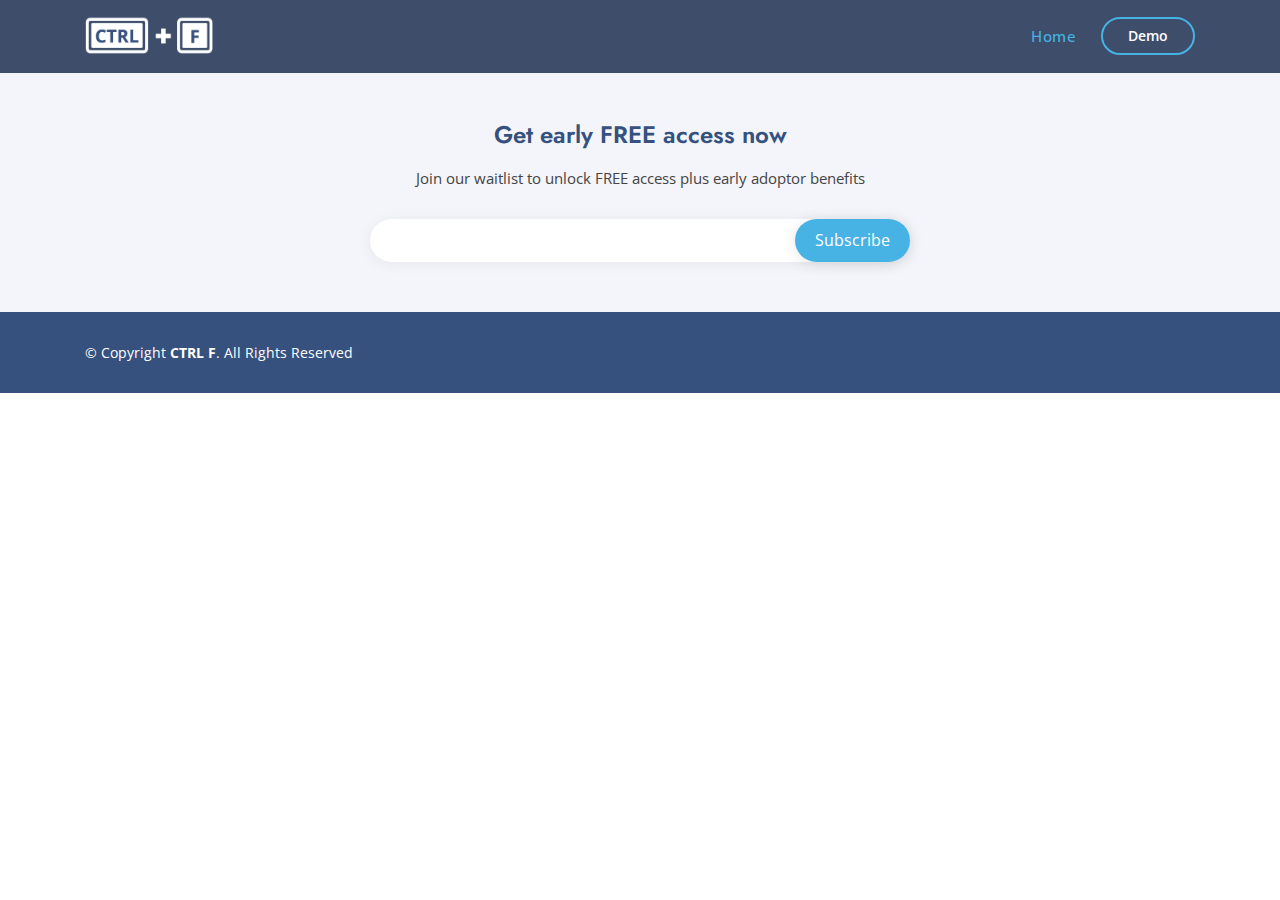
<file: demo.html>
<!DOCTYPE html>
<html lang="en">

<head>
  <meta charset="utf-8">
  <meta content="width=device-width, initial-scale=1.0" name="viewport">

  <title>CTRL F: Demo</title>
  <meta content="" name="description">
  <meta content="" name="keywords">

  <!-- Favicons -->
  <link href="assets/img/favicon.png" rel="icon">
  <link href="assets/img/apple-touch-icon.png" rel="apple-touch-icon">

  <!-- Google Fonts -->
  <link href="https://fonts.googleapis.com/css?family=Open+Sans:300,300i,400,400i,600,600i,700,700i|Jost:300,300i,400,400i,500,500i,600,600i,700,700i|Poppins:300,300i,400,400i,500,500i,600,600i,700,700i" rel="stylesheet">

  <!-- Vendor CSS Files -->
  <link href="assets/vendor/bootstrap/css/bootstrap.min.css" rel="stylesheet">
  <link href="assets/vendor/icofont/icofont.min.css" rel="stylesheet">
  <link href="assets/vendor/boxicons/css/boxicons.min.css" rel="stylesheet">
  <link href="assets/vendor/remixicon/remixicon.css" rel="stylesheet">
  <link href="assets/vendor/venobox/venobox.css" rel="stylesheet">
  <link href="assets/vendor/owl.carousel/assets/owl.carousel.min.css" rel="stylesheet">
  <link href="assets/vendor/aos/aos.css" rel="stylesheet">

  <!-- Template Main CSS File -->
  <link href="assets/css/style.css" rel="stylesheet">

  <!-- =======================================================
  * Template Name: Arsha - v2.3.0
  * Template URL: https://bootstrapmade.com/arsha-free-bootstrap-html-template-corporate/
  * Author: BootstrapMade.com
  * License: https://bootstrapmade.com/license/
  ======================================================== -->
</head>

<body>

  <!-- ======= Header ======= -->
  <header id="header" class="header-scrolled">
    <div class="container d-flex align-items-center">

      <h1 class="logo mr-auto"><a href="index.html"><img src="assets/img/logo.png" /></a></h1>
      <!-- Uncomment below if you prefer to use an image logo -->
      <!-- <a href="index.html" class="logo mr-auto"><img src="assets/img/logo.png" alt="" class="img-fluid"></a>-->

      <nav class="nav-menu d-none d-lg-block">
        <ul>
          <li class="active"><a href="index.html">Home</a></li>
        </ul>
      </nav><!-- .nav-menu -->

      <a href="#about" class="get-started-btn scrollto">Demo</a>

    </div>
  </header><!-- End Header -->

  <main id="main">
  </main>

  <footer id="footer">

    <div class="footer-newsletter">
      <div class="container">
        <div class="row justify-content-center">
          <div class="col-lg-6">
            <h4>Get early FREE access now</h4>
            <p>Join our waitlist to unlock FREE access plus early adoptor benefits</p>
            <form
              action="https://gmail.us7.list-manage.com/subscribe/post?u=813c3c26af5be0957124b9d2c&amp;id=8c447a6dd3"
              method="post"
              class="validate"
              target="_blank"
              id="mc-embedded-subscribe-form">
              <input type="email" value="" name="EMAIL" class="required email" id="mce-EMAIL">
              <input type="submit" value="Subscribe">
            </form>
          </div>
        </div>
      </div>
    </div>

    <div class="container footer-bottom clearfix">
      <div class="copyright">
        &copy; Copyright <strong><span>CTRL F</span></strong>. All Rights Reserved
      </div>
      <div class="credits">
      </div>
    </div>
  </footer>

  <!-- Vendor JS Files -->
  <script src="assets/vendor/jquery/jquery.min.js"></script>
  <script src="assets/vendor/bootstrap/js/bootstrap.bundle.min.js"></script>
  <script src="assets/vendor/jquery.easing/jquery.easing.min.js"></script>
  <script src="assets/vendor/php-email-form/validate.js"></script>
  <script src="assets/vendor/waypoints/jquery.waypoints.min.js"></script>
  <script src="assets/vendor/isotope-layout/isotope.pkgd.min.js"></script>
  <script src="assets/vendor/venobox/venobox.min.js"></script>
  <script src="assets/vendor/owl.carousel/owl.carousel.min.js"></script>
  <script src="assets/vendor/aos/aos.js"></script>

  <!-- Template Main JS File -->
  <script src="assets/js/main.js"></script>
</body>

</html>
</file>
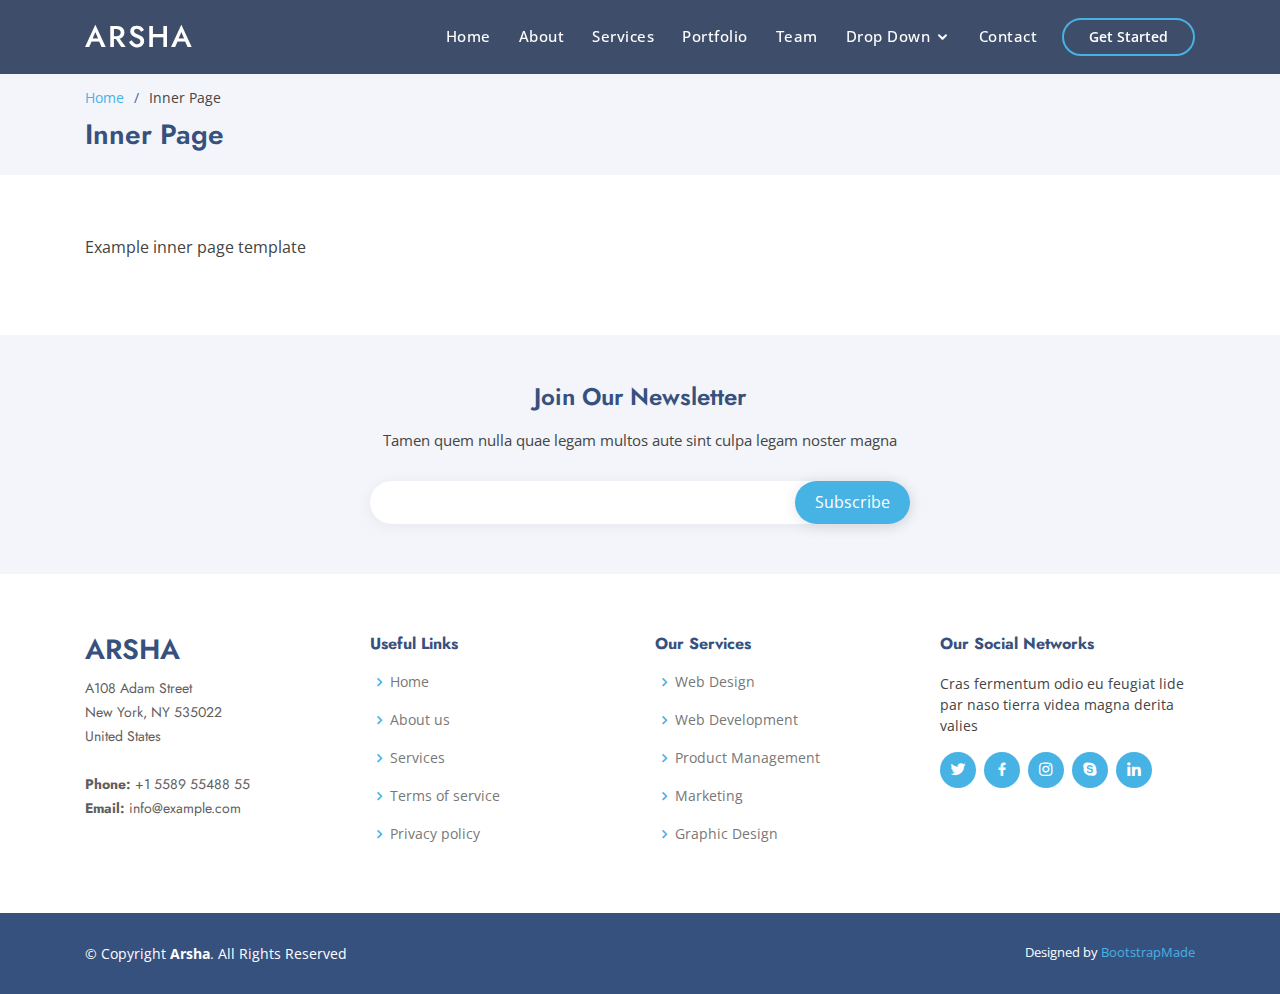
<file: inner-page.html>
<!DOCTYPE html>
<html lang="en">

<head>
  <meta charset="utf-8">
  <meta content="width=device-width, initial-scale=1.0" name="viewport">

  <title>Inner Page - Arsha Bootstrap Template</title>
  <meta content="" name="description">
  <meta content="" name="keywords">

  <!-- Favicons -->
  <link href="assets/img/favicon.png" rel="icon">
  <link href="assets/img/apple-touch-icon.png" rel="apple-touch-icon">

  <!-- Google Fonts -->
  <link href="https://fonts.googleapis.com/css?family=Open+Sans:300,300i,400,400i,600,600i,700,700i|Jost:300,300i,400,400i,500,500i,600,600i,700,700i|Poppins:300,300i,400,400i,500,500i,600,600i,700,700i" rel="stylesheet">

  <!-- Vendor CSS Files -->
  <link href="assets/vendor/bootstrap/css/bootstrap.min.css" rel="stylesheet">
  <link href="assets/vendor/icofont/icofont.min.css" rel="stylesheet">
  <link href="assets/vendor/boxicons/css/boxicons.min.css" rel="stylesheet">
  <link href="assets/vendor/remixicon/remixicon.css" rel="stylesheet">
  <link href="assets/vendor/venobox/venobox.css" rel="stylesheet">
  <link href="assets/vendor/owl.carousel/assets/owl.carousel.min.css" rel="stylesheet">
  <link href="assets/vendor/aos/aos.css" rel="stylesheet">

  <!-- Template Main CSS File -->
  <link href="assets/css/style.css" rel="stylesheet">

  <!-- =======================================================
  * Template Name: Arsha - v2.3.0
  * Template URL: https://bootstrapmade.com/arsha-free-bootstrap-html-template-corporate/
  * Author: BootstrapMade.com
  * License: https://bootstrapmade.com/license/
  ======================================================== -->
</head>

<body>

  <!-- ======= Header ======= -->
  <header id="header" class="fixed-top header-inner-pages">
    <div class="container d-flex align-items-center">

      <h1 class="logo mr-auto"><a href="index.html">Arsha</a></h1>
      <!-- Uncomment below if you prefer to use an image logo -->
      <!-- <a href="index.html" class="logo mr-auto"><img src="assets/img/logo.png" alt="" class="img-fluid"></a>-->

      <nav class="nav-menu d-none d-lg-block">
        <ul>
          <li><a href="index.html">Home</a></li>
          <li><a href="#about">About</a></li>
          <li><a href="#services">Services</a></li>
          <li><a href="#portfolio">Portfolio</a></li>
          <li><a href="#team">Team</a></li>
          <li class="drop-down"><a href="">Drop Down</a>
            <ul>
              <li><a href="#">Drop Down 1</a></li>
              <li class="drop-down"><a href="#">Deep Drop Down</a>
                <ul>
                  <li><a href="#">Deep Drop Down 1</a></li>
                  <li><a href="#">Deep Drop Down 2</a></li>
                  <li><a href="#">Deep Drop Down 3</a></li>
                  <li><a href="#">Deep Drop Down 4</a></li>
                  <li><a href="#">Deep Drop Down 5</a></li>
                </ul>
              </li>
              <li><a href="#">Drop Down 2</a></li>
              <li><a href="#">Drop Down 3</a></li>
              <li><a href="#">Drop Down 4</a></li>
            </ul>
          </li>
          <li><a href="#contact">Contact</a></li>

        </ul>
      </nav><!-- .nav-menu -->

      <a href="#about" class="get-started-btn scrollto">Get Started</a>

    </div>
  </header><!-- End Header -->

  <main id="main">

    <!-- ======= Breadcrumbs ======= -->
    <section id="breadcrumbs" class="breadcrumbs">
      <div class="container">

        <ol>
          <li><a href="index.html">Home</a></li>
          <li>Inner Page</li>
        </ol>
        <h2>Inner Page</h2>

      </div>
    </section><!-- End Breadcrumbs -->

    <section class="inner-page">
      <div class="container">
        <p>
          Example inner page template
        </p>
      </div>
    </section>

  </main><!-- End #main -->

  <!-- ======= Footer ======= -->
  <footer id="footer">

    <div class="footer-newsletter">
      <div class="container">
        <div class="row justify-content-center">
          <div class="col-lg-6">
            <h4>Join Our Newsletter</h4>
            <p>Tamen quem nulla quae legam multos aute sint culpa legam noster magna</p>
            <form action="" method="post">
              <input type="email" name="email"><input type="submit" value="Subscribe">
            </form>
          </div>
        </div>
      </div>
    </div>

    <div class="footer-top">
      <div class="container">
        <div class="row">

          <div class="col-lg-3 col-md-6 footer-contact">
            <h3>Arsha</h3>
            <p>
              A108 Adam Street <br>
              New York, NY 535022<br>
              United States <br><br>
              <strong>Phone:</strong> +1 5589 55488 55<br>
              <strong>Email:</strong> info@example.com<br>
            </p>
          </div>

          <div class="col-lg-3 col-md-6 footer-links">
            <h4>Useful Links</h4>
            <ul>
              <li><i class="bx bx-chevron-right"></i> <a href="#">Home</a></li>
              <li><i class="bx bx-chevron-right"></i> <a href="#">About us</a></li>
              <li><i class="bx bx-chevron-right"></i> <a href="#">Services</a></li>
              <li><i class="bx bx-chevron-right"></i> <a href="#">Terms of service</a></li>
              <li><i class="bx bx-chevron-right"></i> <a href="#">Privacy policy</a></li>
            </ul>
          </div>

          <div class="col-lg-3 col-md-6 footer-links">
            <h4>Our Services</h4>
            <ul>
              <li><i class="bx bx-chevron-right"></i> <a href="#">Web Design</a></li>
              <li><i class="bx bx-chevron-right"></i> <a href="#">Web Development</a></li>
              <li><i class="bx bx-chevron-right"></i> <a href="#">Product Management</a></li>
              <li><i class="bx bx-chevron-right"></i> <a href="#">Marketing</a></li>
              <li><i class="bx bx-chevron-right"></i> <a href="#">Graphic Design</a></li>
            </ul>
          </div>

          <div class="col-lg-3 col-md-6 footer-links">
            <h4>Our Social Networks</h4>
            <p>Cras fermentum odio eu feugiat lide par naso tierra videa magna derita valies</p>
            <div class="social-links mt-3">
              <a href="#" class="twitter"><i class="bx bxl-twitter"></i></a>
              <a href="#" class="facebook"><i class="bx bxl-facebook"></i></a>
              <a href="#" class="instagram"><i class="bx bxl-instagram"></i></a>
              <a href="#" class="google-plus"><i class="bx bxl-skype"></i></a>
              <a href="#" class="linkedin"><i class="bx bxl-linkedin"></i></a>
            </div>
          </div>

        </div>
      </div>
    </div>

    <div class="container footer-bottom clearfix">
      <div class="copyright">
        &copy; Copyright <strong><span>Arsha</span></strong>. All Rights Reserved
      </div>
      <div class="credits">
        <!-- All the links in the footer should remain intact. -->
        <!-- You can delete the links only if you purchased the pro version. -->
        <!-- Licensing information: https://bootstrapmade.com/license/ -->
        <!-- Purchase the pro version with working PHP/AJAX contact form: https://bootstrapmade.com/arsha-free-bootstrap-html-template-corporate/ -->
        Designed by <a href="https://bootstrapmade.com/">BootstrapMade</a>
      </div>
    </div>
  </footer><!-- End Footer -->

  <a href="#" class="back-to-top"><i class="ri-arrow-up-line"></i></a>
  <div id="preloader"></div>

  <!-- Vendor JS Files -->
  <script src="assets/vendor/jquery/jquery.min.js"></script>
  <script src="assets/vendor/bootstrap/js/bootstrap.bundle.min.js"></script>
  <script src="assets/vendor/jquery.easing/jquery.easing.min.js"></script>
  <script src="assets/vendor/php-email-form/validate.js"></script>
  <script src="assets/vendor/waypoints/jquery.waypoints.min.js"></script>
  <script src="assets/vendor/isotope-layout/isotope.pkgd.min.js"></script>
  <script src="assets/vendor/venobox/venobox.min.js"></script>
  <script src="assets/vendor/owl.carousel/owl.carousel.min.js"></script>
  <script src="assets/vendor/aos/aos.js"></script>

  <!-- Template Main JS File -->
  <script src="assets/js/main.js"></script>

</body>

</html>
</file>
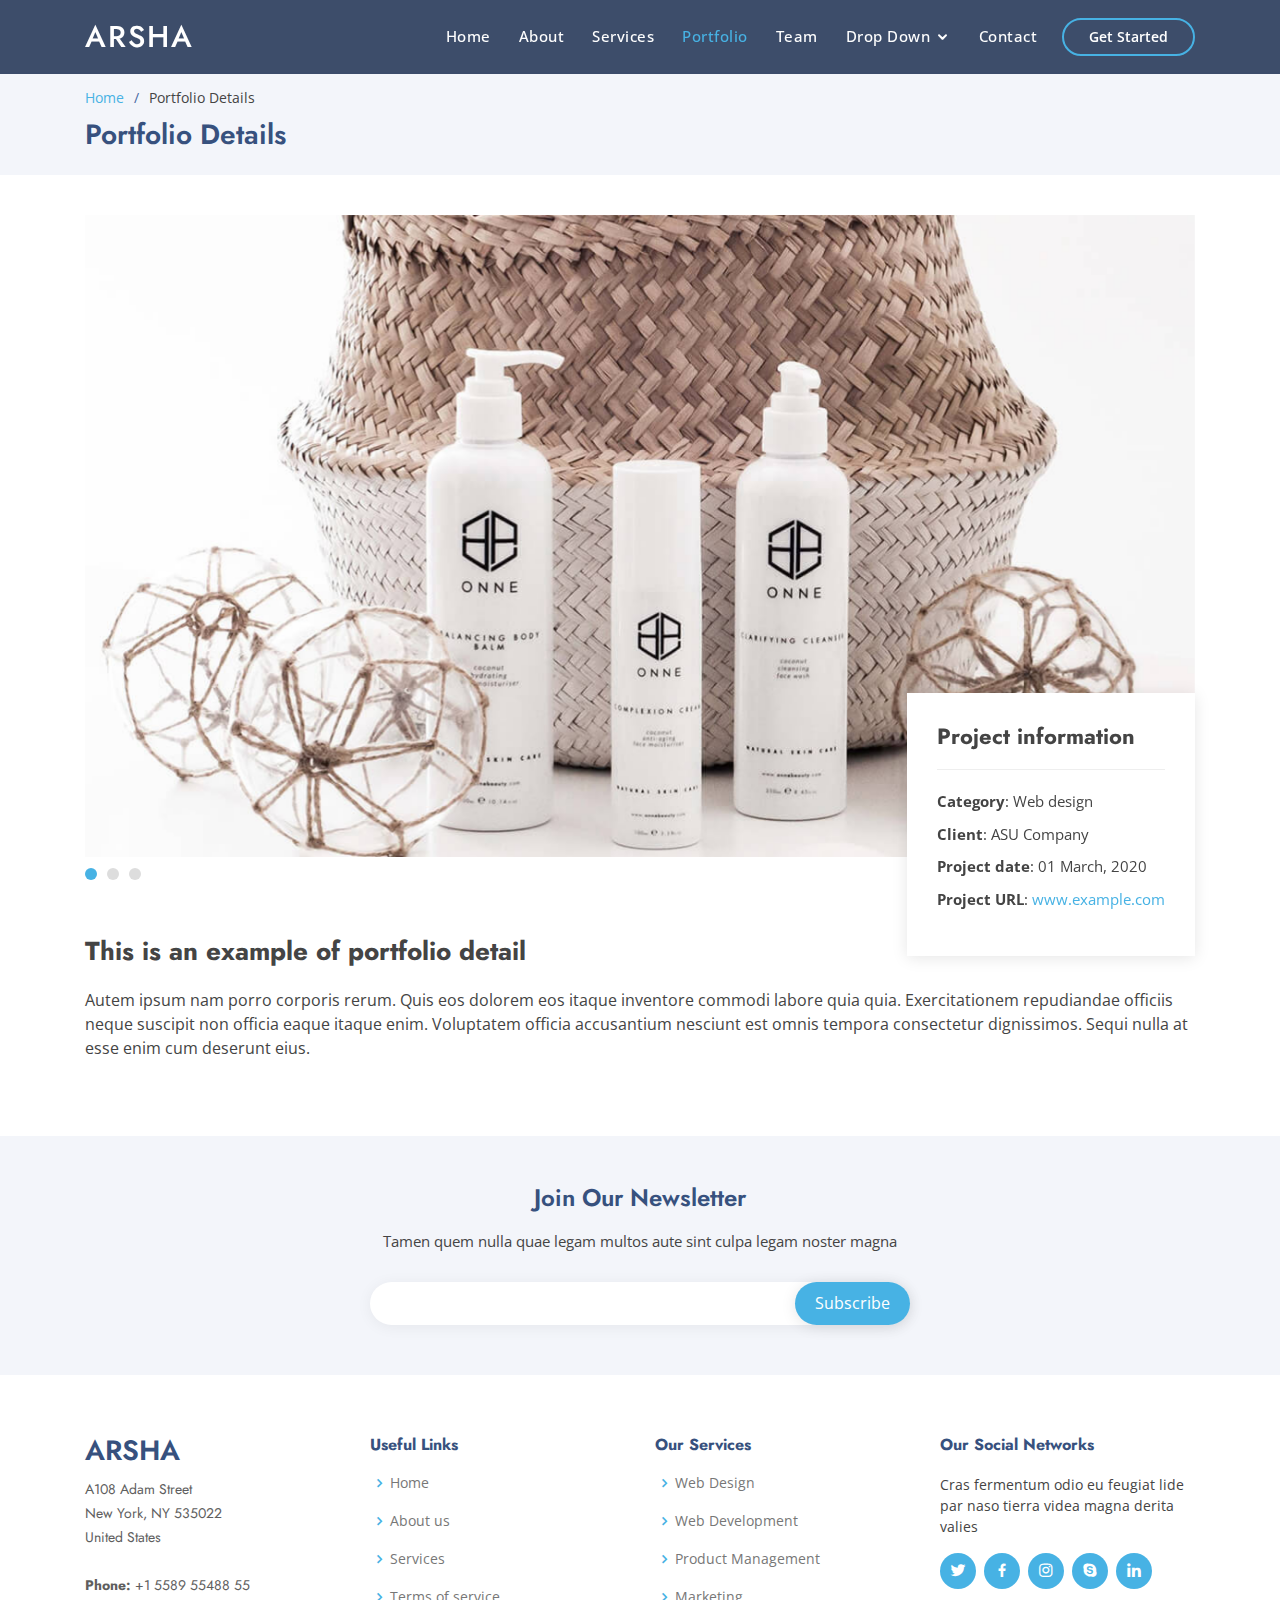
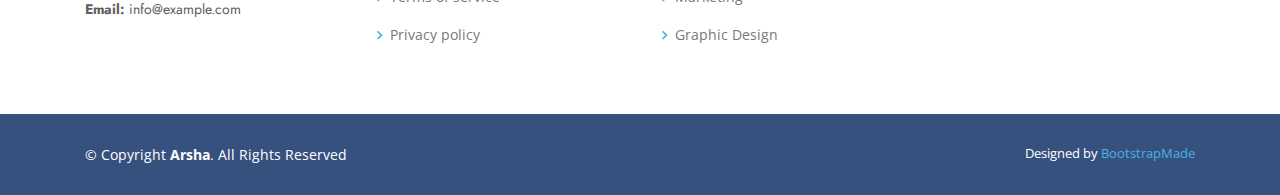
<file: portfolio-details.html>
<!DOCTYPE html>
<html lang="en">

<head>
  <meta charset="utf-8">
  <meta content="width=device-width, initial-scale=1.0" name="viewport">

  <title>Portfolio Details - Arsha Bootstrap Template</title>
  <meta content="" name="description">
  <meta content="" name="keywords">

  <!-- Favicons -->
  <link href="assets/img/favicon.png" rel="icon">
  <link href="assets/img/apple-touch-icon.png" rel="apple-touch-icon">

  <!-- Google Fonts -->
  <link href="https://fonts.googleapis.com/css?family=Open+Sans:300,300i,400,400i,600,600i,700,700i|Jost:300,300i,400,400i,500,500i,600,600i,700,700i|Poppins:300,300i,400,400i,500,500i,600,600i,700,700i" rel="stylesheet">

  <!-- Vendor CSS Files -->
  <link href="assets/vendor/bootstrap/css/bootstrap.min.css" rel="stylesheet">
  <link href="assets/vendor/icofont/icofont.min.css" rel="stylesheet">
  <link href="assets/vendor/boxicons/css/boxicons.min.css" rel="stylesheet">
  <link href="assets/vendor/remixicon/remixicon.css" rel="stylesheet">
  <link href="assets/vendor/venobox/venobox.css" rel="stylesheet">
  <link href="assets/vendor/owl.carousel/assets/owl.carousel.min.css" rel="stylesheet">
  <link href="assets/vendor/aos/aos.css" rel="stylesheet">

  <!-- Template Main CSS File -->
  <link href="assets/css/style.css" rel="stylesheet">

  <!-- =======================================================
  * Template Name: Arsha - v2.3.0
  * Template URL: https://bootstrapmade.com/arsha-free-bootstrap-html-template-corporate/
  * Author: BootstrapMade.com
  * License: https://bootstrapmade.com/license/
  ======================================================== -->
</head>

<body>

  <!-- ======= Header ======= -->
  <header id="header" class="fixed-top header-inner-pages">
    <div class="container d-flex align-items-center">

      <h1 class="logo mr-auto"><a href="index.html">Arsha</a></h1>
      <!-- Uncomment below if you prefer to use an image logo -->
      <!-- <a href="index.html" class="logo mr-auto"><img src="assets/img/logo.png" alt="" class="img-fluid"></a>-->

      <nav class="nav-menu d-none d-lg-block">
        <ul>
          <li><a href="index.html">Home</a></li>
          <li><a href="#about">About</a></li>
          <li><a href="#services">Services</a></li>
          <li class="active"><a href="#portfolio">Portfolio</a></li>
          <li><a href="#team">Team</a></li>
          <li class="drop-down"><a href="">Drop Down</a>
            <ul>
              <li><a href="#">Drop Down 1</a></li>
              <li class="drop-down"><a href="#">Deep Drop Down</a>
                <ul>
                  <li><a href="#">Deep Drop Down 1</a></li>
                  <li><a href="#">Deep Drop Down 2</a></li>
                  <li><a href="#">Deep Drop Down 3</a></li>
                  <li><a href="#">Deep Drop Down 4</a></li>
                  <li><a href="#">Deep Drop Down 5</a></li>
                </ul>
              </li>
              <li><a href="#">Drop Down 2</a></li>
              <li><a href="#">Drop Down 3</a></li>
              <li><a href="#">Drop Down 4</a></li>
            </ul>
          </li>
          <li><a href="#contact">Contact</a></li>

        </ul>
      </nav><!-- .nav-menu -->

      <a href="#about" class="get-started-btn scrollto">Get Started</a>

    </div>
  </header><!-- End Header -->

  <main id="main">

    <!-- ======= Breadcrumbs ======= -->
    <section id="breadcrumbs" class="breadcrumbs">
      <div class="container">

        <ol>
          <li><a href="index.html">Home</a></li>
          <li>Portfolio Details</li>
        </ol>
        <h2>Portfolio Details</h2>

      </div>
    </section><!-- End Breadcrumbs -->

    <!-- ======= Portfolio Details Section ======= -->
    <section id="portfolio-details" class="portfolio-details">
      <div class="container">

        <div class="portfolio-details-container">

          <div class="owl-carousel portfolio-details-carousel">
            <img src="assets/img/portfolio/portfolio-details-1.jpg" class="img-fluid" alt="">
            <img src="assets/img/portfolio/portfolio-details-2.jpg" class="img-fluid" alt="">
            <img src="assets/img/portfolio/portfolio-details-3.jpg" class="img-fluid" alt="">
          </div>

          <div class="portfolio-info">
            <h3>Project information</h3>
            <ul>
              <li><strong>Category</strong>: Web design</li>
              <li><strong>Client</strong>: ASU Company</li>
              <li><strong>Project date</strong>: 01 March, 2020</li>
              <li><strong>Project URL</strong>: <a href="#">www.example.com</a></li>
            </ul>
          </div>

        </div>

        <div class="portfolio-description">
          <h2>This is an example of portfolio detail</h2>
          <p>
            Autem ipsum nam porro corporis rerum. Quis eos dolorem eos itaque inventore commodi labore quia quia. Exercitationem repudiandae officiis neque suscipit non officia eaque itaque enim. Voluptatem officia accusantium nesciunt est omnis tempora consectetur dignissimos. Sequi nulla at esse enim cum deserunt eius.
          </p>
        </div>

      </div>
    </section><!-- End Portfolio Details Section -->

  </main><!-- End #main -->

  <!-- ======= Footer ======= -->
  <footer id="footer">

    <div class="footer-newsletter">
      <div class="container">
        <div class="row justify-content-center">
          <div class="col-lg-6">
            <h4>Join Our Newsletter</h4>
            <p>Tamen quem nulla quae legam multos aute sint culpa legam noster magna</p>
            <form action="" method="post">
              <input type="email" name="email"><input type="submit" value="Subscribe">
            </form>
          </div>
        </div>
      </div>
    </div>

    <div class="footer-top">
      <div class="container">
        <div class="row">

          <div class="col-lg-3 col-md-6 footer-contact">
            <h3>Arsha</h3>
            <p>
              A108 Adam Street <br>
              New York, NY 535022<br>
              United States <br><br>
              <strong>Phone:</strong> +1 5589 55488 55<br>
              <strong>Email:</strong> info@example.com<br>
            </p>
          </div>

          <div class="col-lg-3 col-md-6 footer-links">
            <h4>Useful Links</h4>
            <ul>
              <li><i class="bx bx-chevron-right"></i> <a href="#">Home</a></li>
              <li><i class="bx bx-chevron-right"></i> <a href="#">About us</a></li>
              <li><i class="bx bx-chevron-right"></i> <a href="#">Services</a></li>
              <li><i class="bx bx-chevron-right"></i> <a href="#">Terms of service</a></li>
              <li><i class="bx bx-chevron-right"></i> <a href="#">Privacy policy</a></li>
            </ul>
          </div>

          <div class="col-lg-3 col-md-6 footer-links">
            <h4>Our Services</h4>
            <ul>
              <li><i class="bx bx-chevron-right"></i> <a href="#">Web Design</a></li>
              <li><i class="bx bx-chevron-right"></i> <a href="#">Web Development</a></li>
              <li><i class="bx bx-chevron-right"></i> <a href="#">Product Management</a></li>
              <li><i class="bx bx-chevron-right"></i> <a href="#">Marketing</a></li>
              <li><i class="bx bx-chevron-right"></i> <a href="#">Graphic Design</a></li>
            </ul>
          </div>

          <div class="col-lg-3 col-md-6 footer-links">
            <h4>Our Social Networks</h4>
            <p>Cras fermentum odio eu feugiat lide par naso tierra videa magna derita valies</p>
            <div class="social-links mt-3">
              <a href="#" class="twitter"><i class="bx bxl-twitter"></i></a>
              <a href="#" class="facebook"><i class="bx bxl-facebook"></i></a>
              <a href="#" class="instagram"><i class="bx bxl-instagram"></i></a>
              <a href="#" class="google-plus"><i class="bx bxl-skype"></i></a>
              <a href="#" class="linkedin"><i class="bx bxl-linkedin"></i></a>
            </div>
          </div>

        </div>
      </div>
    </div>

    <div class="container footer-bottom clearfix">
      <div class="copyright">
        &copy; Copyright <strong><span>Arsha</span></strong>. All Rights Reserved
      </div>
      <div class="credits">
        <!-- All the links in the footer should remain intact. -->
        <!-- You can delete the links only if you purchased the pro version. -->
        <!-- Licensing information: https://bootstrapmade.com/license/ -->
        <!-- Purchase the pro version with working PHP/AJAX contact form: https://bootstrapmade.com/arsha-free-bootstrap-html-template-corporate/ -->
        Designed by <a href="https://bootstrapmade.com/">BootstrapMade</a>
      </div>
    </div>
  </footer><!-- End Footer -->

  <a href="#" class="back-to-top"><i class="ri-arrow-up-line"></i></a>
  <div id="preloader"></div>

  <!-- Vendor JS Files -->
  <script src="assets/vendor/jquery/jquery.min.js"></script>
  <script src="assets/vendor/bootstrap/js/bootstrap.bundle.min.js"></script>
  <script src="assets/vendor/jquery.easing/jquery.easing.min.js"></script>
  <script src="assets/vendor/php-email-form/validate.js"></script>
  <script src="assets/vendor/waypoints/jquery.waypoints.min.js"></script>
  <script src="assets/vendor/isotope-layout/isotope.pkgd.min.js"></script>
  <script src="assets/vendor/venobox/venobox.min.js"></script>
  <script src="assets/vendor/owl.carousel/owl.carousel.min.js"></script>
  <script src="assets/vendor/aos/aos.js"></script>

  <!-- Template Main JS File -->
  <script src="assets/js/main.js"></script>

</body>

</html>
</file>
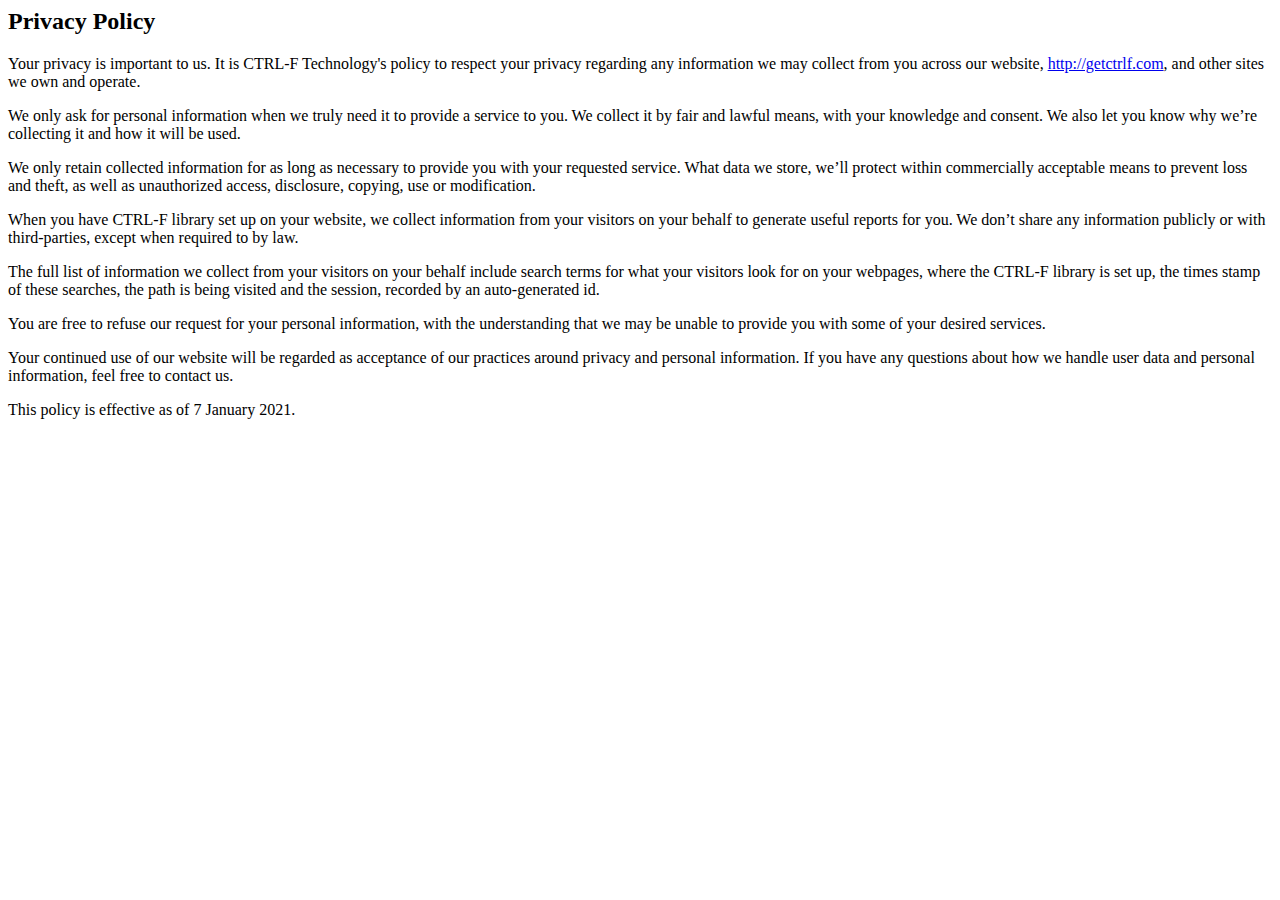
<file: privacy.html>
<html><head></head><body>
<h2>Privacy Policy</h2>
<p>Your privacy is important to us. It is CTRL-F Technology's policy to respect your privacy regarding any information we may collect from you across our website, <a href="http://getctrlf.com">http://getctrlf.com</a>, and other sites we own and operate.</p>
<p>We only ask for personal information when we truly need it to provide a service to you. We collect it by fair and lawful means, with your knowledge and consent. We also let you know why we’re collecting it and how it will be used.</p>
<p>We only retain collected information for as long as necessary to provide you with your requested service. What data we store, we’ll protect within commercially acceptable means to prevent loss and theft, as well as unauthorized access, disclosure, copying, use or modification.</p>
<p>When you have CTRL-F library set up on your website, we collect information from your visitors on your behalf to generate useful reports for you. We don’t share any information publicly or with third-parties, except when required to by law.</P>
<p>The full list of information we collect from your visitors on your behalf include search terms for what your visitors look for on your webpages, where the CTRL-F library is set up, the times stamp of these searches, the path is being visited and the session, recorded by an auto-generated id.</p>

<p>You are free to refuse our request for your personal information, with the understanding that we may be unable to provide you with some of your desired services.</p>
<p>Your continued use of our website will be regarded as acceptance of our practices around privacy and personal information. If you have any questions about how we handle user data and personal information, feel free to contact us.</p>
<p>This policy is effective as of 7 January 2021.</p>

    

</body></html>
</file>
<file: assets/vendor/venobox/venobox.css>
/* ------ venobox.css --------*/
.vbox-overlay *, .vbox-overlay *:before, .vbox-overlay *:after{
    -webkit-backface-visibility: hidden;
    -webkit-box-sizing:border-box;
    -moz-box-sizing:border-box;
    box-sizing:border-box;
}
.vbox-overlay * { 
    -webkit-backface-visibility: visible;
    backface-visibility: visible;
}
.vbox-overlay{
    display: -webkit-flex;
    display: flex;
    -webkit-flex-direction: column;
    flex-direction: column;
    -webkit-justify-content: center;
    justify-content: center;
    -webkit-align-items: center;
    align-items: center;
    position: fixed;
    left: 0;
    top: 0;
    bottom: 0;
    right: 0;
    z-index: 999999;
}

/* ----- navigation ----- */
.vbox-title{
    width: 100%;
    height: 40px;
    float: left;
    text-align: center;
    line-height: 28px;
    font-size: 12px;
    padding: 6px 50px;
    overflow: hidden;
    position: fixed;
    display: none;
    left: 0;
    z-index: 89;
}
.vbox-close{
    cursor: pointer;
    position: fixed;
    top: -1px;
    right: 0;
    width: 50px;
    height: 40px;
    padding: 6px;
    display: block;
    background-position:10px center;
    overflow: hidden;
    font-size: 24px;
    line-height: 1;
    text-align: center;
    z-index: 99;
}
.vbox-left{
    cursor: pointer;
    position: fixed;
    left: 0;
    height: 40px;
    overflow: hidden;
    line-height: 28px;
    font-size: 12px;
    z-index: 99;
    display: flex;
    align-items:center;
}
.vbox-num{
    display: inline-block;
    margin: 6px 0 6px 15px;
}
/* ----- Social share ----- */
.vbox-share{
    line-height: 28px;
    font-size: 12px;
    overflow: hidden;
    position: fixed;
    left: 0;
    z-index: 98;
    display: flex;
    align-items:center;
    justify-content: center;
    width: 100%;
    text-align: center;
}
.vbox-share svg{
    max-height: 28px;
    width: 28px;
    z-index: 10;
    margin-left: 12px;
    margin-top: 6px;
    margin-bottom: 6px;
    vertical-align: middle;
}


/* ----- navigation ARROWS ----- */
.vbox-next, .vbox-prev{
    position: fixed;
    top: 50%;
    margin-top: -15px;
    overflow: hidden;
    cursor: pointer;
    display: block;
    width: 45px;
    height: 45px;
    z-index: 99;
}
.vbox-next span, .vbox-prev span{
    position: relative;
    width: 20px;
    height: 20px;
    border: 2px solid transparent;
    border-top-color: #B6B6B6;
    border-right-color: #B6B6B6;
    text-indent: -100px;
    position: absolute;
    top: 8px;
    display: block;
}
.vbox-prev{
    left: 15px;
}
.vbox-next{
    right: 15px;
}
.vbox-prev span{
    left: 10px;
    -ms-transform: rotate(-135deg);
    -webkit-transform: rotate(-135deg);
    transform: rotate(-135deg);
}
.vbox-next span{
    -ms-transform: rotate(45deg);
    -webkit-transform: rotate(45deg);
    transform: rotate(45deg);
    right: 10px;
}
/* ------- inline window ------ */
.vbox-inline{
    width: 420px;
    height: 315px;
    height: 70vh;
    padding: 10px;
    background: #fff;
    margin: 0 auto;
    overflow: auto;
    text-align: left;
}
/* ------- Video & iFrames window ------ */
.venoframe{
    max-width: 100%;
    width: 100%;
    border: none;
    width: 100%;
    height: 260px;
    height: 70vh;
}
.venoframe.vbvid{
    height: 260px;
}
@media (min-width: 768px) {
    .venoframe, .vbox-inline{
        width: 90%;
        height: 360px;
        height: 70vh;
    }
    .venoframe.vbvid{
        width: 640px;
        height: 360px;
    }
}
@media (min-width: 992px) {
    .venoframe, .vbox-inline{
        max-width: 1200px;
        width: 80%;
        height: 540px;
        height: 70vh;
    }
    .venoframe.vbvid{
        width: 960px;
        height: 540px;
    }
}
/* 
Please do NOT edit this part! 
or at least read this note: http://i.imgur.com/7C0ws9e.gif
*/
.vbox-open{
    overflow: hidden;
}
.vbox-container{
    position: absolute;
    left: 0;
    right: 0;
    top: 0;
    bottom: 0;
    overflow-x: hidden;
    overflow-y: scroll;
    overflow-scrolling: touch;
    -webkit-overflow-scrolling: touch;
    z-index: 20;
    max-height: 100%;

}

.vbox-content{
    text-align: center;
    float: left;
    width: 100%;
    position: relative;
    overflow: hidden;
    padding: 20px 4%;
}
.vbox-container img{
    max-width: 100%;
    height: auto;
}
.vbox-figlio{
    box-shadow: 0 0 12px rgba(0,0,0,0.19), 0 6px 6px rgba(0,0,0,0.23);
    max-width: 100%;
    text-align: initial;
}
img.vbox-figlio{
    -webkit-user-select: none;
-khtml-user-select: none;
-moz-user-select: none;
-o-user-select: none;
user-select: none;
}
.vbox-content.swipe-left{
    margin-left: -200px !important;
}
.vbox-content.swipe-right{
    margin-left: 200px !important;
}
.vbox-animated{
    webkit-transition: margin 300ms ease-out;
    transition: margin 300ms ease-out;
}

/* ---------- preloader ----------
 * SPINKIT 
 * http://tobiasahlin.com/spinkit/
-------------------------------- */
.sk-double-bounce,.sk-rotating-plane{width:40px;height:40px;margin:40px auto}.sk-rotating-plane{background-color:#333;-webkit-animation:sk-rotatePlane 1.2s infinite ease-in-out;animation:sk-rotatePlane 1.2s infinite ease-in-out}@-webkit-keyframes sk-rotatePlane{0%{-webkit-transform:perspective(120px) rotateX(0) rotateY(0);transform:perspective(120px) rotateX(0) rotateY(0)}50%{-webkit-transform:perspective(120px) rotateX(-180.1deg) rotateY(0);transform:perspective(120px) rotateX(-180.1deg) rotateY(0)}100%{-webkit-transform:perspective(120px) rotateX(-180deg) rotateY(-179.9deg);transform:perspective(120px) rotateX(-180deg) rotateY(-179.9deg)}}@keyframes sk-rotatePlane{0%{-webkit-transform:perspective(120px) rotateX(0) rotateY(0);transform:perspective(120px) rotateX(0) rotateY(0)}50%{-webkit-transform:perspective(120px) rotateX(-180.1deg) rotateY(0);transform:perspective(120px) rotateX(-180.1deg) rotateY(0)}100%{-webkit-transform:perspective(120px) rotateX(-180deg) rotateY(-179.9deg);transform:perspective(120px) rotateX(-180deg) rotateY(-179.9deg)}}.sk-double-bounce{position:relative}.sk-double-bounce .sk-child{width:100%;height:100%;border-radius:50%;background-color:#333;opacity:.6;position:absolute;top:0;left:0;-webkit-animation:sk-doubleBounce 2s infinite ease-in-out;animation:sk-doubleBounce 2s infinite ease-in-out}.sk-chasing-dots .sk-child,.sk-spinner-pulse,.sk-three-bounce .sk-child{background-color:#333;border-radius:100%}.sk-double-bounce .sk-double-bounce2{-webkit-animation-delay:-1s;animation-delay:-1s}@-webkit-keyframes sk-doubleBounce{0%,100%{-webkit-transform:scale(0);transform:scale(0)}50%{-webkit-transform:scale(1);transform:scale(1)}}@keyframes sk-doubleBounce{0%,100%{-webkit-transform:scale(0);transform:scale(0)}50%{-webkit-transform:scale(1);transform:scale(1)}}.sk-wave{margin:40px auto;width:50px;height:40px;text-align:center;font-size:10px}.sk-wave .sk-rect{background-color:#333;height:100%;width:6px;display:inline-block;-webkit-animation:sk-waveStretchDelay 1.2s infinite ease-in-out;animation:sk-waveStretchDelay 1.2s infinite ease-in-out}.sk-wave .sk-rect1{-webkit-animation-delay:-1.2s;animation-delay:-1.2s}.sk-wave .sk-rect2{-webkit-animation-delay:-1.1s;animation-delay:-1.1s}.sk-wave .sk-rect3{-webkit-animation-delay:-1s;animation-delay:-1s}.sk-wave .sk-rect4{-webkit-animation-delay:-.9s;animation-delay:-.9s}.sk-wave .sk-rect5{-webkit-animation-delay:-.8s;animation-delay:-.8s}@-webkit-keyframes sk-waveStretchDelay{0%,100%,40%{-webkit-transform:scaleY(.4);transform:scaleY(.4)}20%{-webkit-transform:scaleY(1);transform:scaleY(1)}}@keyframes sk-waveStretchDelay{0%,100%,40%{-webkit-transform:scaleY(.4);transform:scaleY(.4)}20%{-webkit-transform:scaleY(1);transform:scaleY(1)}}.sk-wandering-cubes{margin:40px auto;width:40px;height:40px;position:relative}.sk-wandering-cubes .sk-cube{background-color:#333;width:10px;height:10px;position:absolute;top:0;left:0;-webkit-animation:sk-wanderingCube 1.8s ease-in-out -1.8s infinite both;animation:sk-wanderingCube 1.8s ease-in-out -1.8s infinite both}.sk-chasing-dots,.sk-spinner-pulse{width:40px;height:40px;margin:40px auto}.sk-wandering-cubes .sk-cube2{-webkit-animation-delay:-.9s;animation-delay:-.9s}@-webkit-keyframes sk-wanderingCube{0%{-webkit-transform:rotate(0);transform:rotate(0)}25%{-webkit-transform:translateX(30px) rotate(-90deg) scale(.5);transform:translateX(30px) rotate(-90deg) scale(.5)}50%{-webkit-transform:translateX(30px) translateY(30px) rotate(-179deg);transform:translateX(30px) translateY(30px) rotate(-179deg)}50.1%{-webkit-transform:translateX(30px) translateY(30px) rotate(-180deg);transform:translateX(30px) translateY(30px) rotate(-180deg)}75%{-webkit-transform:translateX(0) translateY(30px) rotate(-270deg) scale(.5);transform:translateX(0) translateY(30px) rotate(-270deg) scale(.5)}100%{-webkit-transform:rotate(-360deg);transform:rotate(-360deg)}}@keyframes sk-wanderingCube{0%{-webkit-transform:rotate(0);transform:rotate(0)}25%{-webkit-transform:translateX(30px) rotate(-90deg) scale(.5);transform:translateX(30px) rotate(-90deg) scale(.5)}50%{-webkit-transform:translateX(30px) translateY(30px) rotate(-179deg);transform:translateX(30px) translateY(30px) rotate(-179deg)}50.1%{-webkit-transform:translateX(30px) translateY(30px) rotate(-180deg);transform:translateX(30px) translateY(30px) rotate(-180deg)}75%{-webkit-transform:translateX(0) translateY(30px) rotate(-270deg) scale(.5);transform:translateX(0) translateY(30px) rotate(-270deg) scale(.5)}100%{-webkit-transform:rotate(-360deg);transform:rotate(-360deg)}}.sk-spinner-pulse{-webkit-animation:sk-pulseScaleOut 1s infinite ease-in-out;animation:sk-pulseScaleOut 1s infinite ease-in-out}@-webkit-keyframes sk-pulseScaleOut{0%{-webkit-transform:scale(0);transform:scale(0)}100%{-webkit-transform:scale(1);transform:scale(1);opacity:0}}@keyframes sk-pulseScaleOut{0%{-webkit-transform:scale(0);transform:scale(0)}100%{-webkit-transform:scale(1);transform:scale(1);opacity:0}}.sk-chasing-dots{position:relative;text-align:center;-webkit-animation:sk-chasingDotsRotate 2s infinite linear;animation:sk-chasingDotsRotate 2s infinite linear}.sk-chasing-dots .sk-child{width:60%;height:60%;display:inline-block;position:absolute;top:0;-webkit-animation:sk-chasingDotsBounce 2s infinite ease-in-out;animation:sk-chasingDotsBounce 2s infinite ease-in-out}.sk-chasing-dots .sk-dot2{top:auto;bottom:0;-webkit-animation-delay:-1s;animation-delay:-1s}@-webkit-keyframes sk-chasingDotsRotate{100%{-webkit-transform:rotate(360deg);transform:rotate(360deg)}}@keyframes sk-chasingDotsRotate{100%{-webkit-transform:rotate(360deg);transform:rotate(360deg)}}@-webkit-keyframes sk-chasingDotsBounce{0%,100%{-webkit-transform:scale(0);transform:scale(0)}50%{-webkit-transform:scale(1);transform:scale(1)}}@keyframes sk-chasingDotsBounce{0%,100%{-webkit-transform:scale(0);transform:scale(0)}50%{-webkit-transform:scale(1);transform:scale(1)}}.sk-three-bounce{margin:40px auto;width:80px;text-align:center}.sk-three-bounce .sk-child{width:20px;height:20px;display:inline-block;-webkit-animation:sk-three-bounce 1.4s ease-in-out 0s infinite both;animation:sk-three-bounce 1.4s ease-in-out 0s infinite both}.sk-circle .sk-child:before,.sk-fading-circle .sk-circle:before{display:block;border-radius:100%;content:'';background-color:#333}.sk-three-bounce .sk-bounce1{-webkit-animation-delay:-.32s;animation-delay:-.32s}.sk-three-bounce .sk-bounce2{-webkit-animation-delay:-.16s;animation-delay:-.16s}@-webkit-keyframes sk-three-bounce{0%,100%,80%{-webkit-transform:scale(0);transform:scale(0)}40%{-webkit-transform:scale(1);transform:scale(1)}}@keyframes sk-three-bounce{0%,100%,80%{-webkit-transform:scale(0);transform:scale(0)}40%{-webkit-transform:scale(1);transform:scale(1)}}.sk-circle{margin:40px auto;width:40px;height:40px;position:relative}.sk-circle .sk-child{width:100%;height:100%;position:absolute;left:0;top:0}.sk-circle .sk-child:before{margin:0 auto;width:15%;height:15%;-webkit-animation:sk-circleBounceDelay 1.2s infinite ease-in-out both;animation:sk-circleBounceDelay 1.2s infinite ease-in-out both}.sk-circle .sk-circle2{-webkit-transform:rotate(30deg);-ms-transform:rotate(30deg);transform:rotate(30deg)}.sk-circle .sk-circle3{-webkit-transform:rotate(60deg);-ms-transform:rotate(60deg);transform:rotate(60deg)}.sk-circle .sk-circle4{-webkit-transform:rotate(90deg);-ms-transform:rotate(90deg);transform:rotate(90deg)}.sk-circle .sk-circle5{-webkit-transform:rotate(120deg);-ms-transform:rotate(120deg);transform:rotate(120deg)}.sk-circle .sk-circle6{-webkit-transform:rotate(150deg);-ms-transform:rotate(150deg);transform:rotate(150deg)}.sk-circle .sk-circle7{-webkit-transform:rotate(180deg);-ms-transform:rotate(180deg);transform:rotate(180deg)}.sk-circle .sk-circle8{-webkit-transform:rotate(210deg);-ms-transform:rotate(210deg);transform:rotate(210deg)}.sk-circle .sk-circle9{-webkit-transform:rotate(240deg);-ms-transform:rotate(240deg);transform:rotate(240deg)}.sk-circle .sk-circle10{-webkit-transform:rotate(270deg);-ms-transform:rotate(270deg);transform:rotate(270deg)}.sk-circle .sk-circle11{-webkit-transform:rotate(300deg);-ms-transform:rotate(300deg);transform:rotate(300deg)}.sk-circle .sk-circle12{-webkit-transform:rotate(330deg);-ms-transform:rotate(330deg);transform:rotate(330deg)}.sk-circle .sk-circle2:before{-webkit-animation-delay:-1.1s;animation-delay:-1.1s}.sk-circle .sk-circle3:before{-webkit-animation-delay:-1s;animation-delay:-1s}.sk-circle .sk-circle4:before{-webkit-animation-delay:-.9s;animation-delay:-.9s}.sk-circle .sk-circle5:before{-webkit-animation-delay:-.8s;animation-delay:-.8s}.sk-circle .sk-circle6:before{-webkit-animation-delay:-.7s;animation-delay:-.7s}.sk-circle .sk-circle7:before{-webkit-animation-delay:-.6s;animation-delay:-.6s}.sk-circle .sk-circle8:before{-webkit-animation-delay:-.5s;animation-delay:-.5s}.sk-circle .sk-circle9:before{-webkit-animation-delay:-.4s;animation-delay:-.4s}.sk-circle .sk-circle10:before{-webkit-animation-delay:-.3s;animation-delay:-.3s}.sk-circle .sk-circle11:before{-webkit-animation-delay:-.2s;animation-delay:-.2s}.sk-circle .sk-circle12:before{-webkit-animation-delay:-.1s;animation-delay:-.1s}@-webkit-keyframes sk-circleBounceDelay{0%,100%,80%{-webkit-transform:scale(0);transform:scale(0)}40%{-webkit-transform:scale(1);transform:scale(1)}}@keyframes sk-circleBounceDelay{0%,100%,80%{-webkit-transform:scale(0);transform:scale(0)}40%{-webkit-transform:scale(1);transform:scale(1)}}.sk-cube-grid{width:40px;height:40px;margin:40px auto}.sk-cube-grid .sk-cube{width:33.33%;height:33.33%;background-color:#333;float:left;-webkit-animation:sk-cubeGridScaleDelay 1.3s infinite ease-in-out;animation:sk-cubeGridScaleDelay 1.3s infinite ease-in-out}.sk-cube-grid .sk-cube1{-webkit-animation-delay:.2s;animation-delay:.2s}.sk-cube-grid .sk-cube2{-webkit-animation-delay:.3s;animation-delay:.3s}.sk-cube-grid .sk-cube3{-webkit-animation-delay:.4s;animation-delay:.4s}.sk-cube-grid .sk-cube4{-webkit-animation-delay:.1s;animation-delay:.1s}.sk-cube-grid .sk-cube5{-webkit-animation-delay:.2s;animation-delay:.2s}.sk-cube-grid .sk-cube6{-webkit-animation-delay:.3s;animation-delay:.3s}.sk-cube-grid .sk-cube7{-webkit-animation-delay:0ms;animation-delay:0ms}.sk-cube-grid .sk-cube8{-webkit-animation-delay:.1s;animation-delay:.1s}.sk-cube-grid .sk-cube9{-webkit-animation-delay:.2s;animation-delay:.2s}@-webkit-keyframes sk-cubeGridScaleDelay{0%,100%,70%{-webkit-transform:scale3D(1,1,1);transform:scale3D(1,1,1)}35%{-webkit-transform:scale3D(0,0,1);transform:scale3D(0,0,1)}}@keyframes sk-cubeGridScaleDelay{0%,100%,70%{-webkit-transform:scale3D(1,1,1);transform:scale3D(1,1,1)}35%{-webkit-transform:scale3D(0,0,1);transform:scale3D(0,0,1)}}.sk-fading-circle{margin:40px auto;width:40px;height:40px;position:relative}.sk-fading-circle .sk-circle{width:100%;height:100%;position:absolute;left:0;top:0}.sk-fading-circle .sk-circle:before{margin:0 auto;width:15%;height:15%;-webkit-animation:sk-circleFadeDelay 1.2s infinite ease-in-out both;animation:sk-circleFadeDelay 1.2s infinite ease-in-out both}.sk-fading-circle .sk-circle2{-webkit-transform:rotate(30deg);-ms-transform:rotate(30deg);transform:rotate(30deg)}.sk-fading-circle .sk-circle3{-webkit-transform:rotate(60deg);-ms-transform:rotate(60deg);transform:rotate(60deg)}.sk-fading-circle .sk-circle4{-webkit-transform:rotate(90deg);-ms-transform:rotate(90deg);transform:rotate(90deg)}.sk-fading-circle .sk-circle5{-webkit-transform:rotate(120deg);-ms-transform:rotate(120deg);transform:rotate(120deg)}.sk-fading-circle .sk-circle6{-webkit-transform:rotate(150deg);-ms-transform:rotate(150deg);transform:rotate(150deg)}.sk-fading-circle .sk-circle7{-webkit-transform:rotate(180deg);-ms-transform:rotate(180deg);transform:rotate(180deg)}.sk-fading-circle .sk-circle8{-webkit-transform:rotate(210deg);-ms-transform:rotate(210deg);transform:rotate(210deg)}.sk-fading-circle .sk-circle9{-webkit-transform:rotate(240deg);-ms-transform:rotate(240deg);transform:rotate(240deg)}.sk-fading-circle .sk-circle10{-webkit-transform:rotate(270deg);-ms-transform:rotate(270deg);transform:rotate(270deg)}.sk-fading-circle .sk-circle11{-webkit-transform:rotate(300deg);-ms-transform:rotate(300deg);transform:rotate(300deg)}.sk-fading-circle .sk-circle12{-webkit-transform:rotate(330deg);-ms-transform:rotate(330deg);transform:rotate(330deg)}.sk-fading-circle .sk-circle2:before{-webkit-animation-delay:-1.1s;animation-delay:-1.1s}.sk-fading-circle .sk-circle3:before{-webkit-animation-delay:-1s;animation-delay:-1s}.sk-fading-circle .sk-circle4:before{-webkit-animation-delay:-.9s;animation-delay:-.9s}.sk-fading-circle .sk-circle5:before{-webkit-animation-delay:-.8s;animation-delay:-.8s}.sk-fading-circle .sk-circle6:before{-webkit-animation-delay:-.7s;animation-delay:-.7s}.sk-fading-circle .sk-circle7:before{-webkit-animation-delay:-.6s;animation-delay:-.6s}.sk-fading-circle .sk-circle8:before{-webkit-animation-delay:-.5s;animation-delay:-.5s}.sk-fading-circle .sk-circle9:before{-webkit-animation-delay:-.4s;animation-delay:-.4s}.sk-fading-circle .sk-circle10:before{-webkit-animation-delay:-.3s;animation-delay:-.3s}.sk-fading-circle .sk-circle11:before{-webkit-animation-delay:-.2s;animation-delay:-.2s}.sk-fading-circle .sk-circle12:before{-webkit-animation-delay:-.1s;animation-delay:-.1s}@-webkit-keyframes sk-circleFadeDelay{0%,100%,39%{opacity:0}40%{opacity:1}}@keyframes sk-circleFadeDelay{0%,100%,39%{opacity:0}40%{opacity:1}}.sk-folding-cube{margin:40px auto;width:40px;height:40px;position:relative;-webkit-transform:rotateZ(45deg);transform:rotateZ(45deg)}.sk-folding-cube .sk-cube{float:left;width:50%;height:50%;position:relative;-webkit-transform:scale(1.1);-ms-transform:scale(1.1);transform:scale(1.1)}.sk-folding-cube .sk-cube:before{content:'';position:absolute;top:0;left:0;width:100%;height:100%;background-color:#333;-webkit-animation:sk-foldCubeAngle 2.4s infinite linear both;animation:sk-foldCubeAngle 2.4s infinite linear both;-webkit-transform-origin:100% 100%;-ms-transform-origin:100% 100%;transform-origin:100% 100%}.sk-folding-cube .sk-cube2{-webkit-transform:scale(1.1) rotateZ(90deg);transform:scale(1.1) rotateZ(90deg)}.sk-folding-cube .sk-cube3{-webkit-transform:scale(1.1) rotateZ(180deg);transform:scale(1.1) rotateZ(180deg)}.sk-folding-cube .sk-cube4{-webkit-transform:scale(1.1) rotateZ(270deg);transform:scale(1.1) rotateZ(270deg)}.sk-folding-cube .sk-cube2:before{-webkit-animation-delay:.3s;animation-delay:.3s}.sk-folding-cube .sk-cube3:before{-webkit-animation-delay:.6s;animation-delay:.6s}.sk-folding-cube .sk-cube4:before{-webkit-animation-delay:.9s;animation-delay:.9s}@-webkit-keyframes sk-foldCubeAngle{0%,10%{-webkit-transform:perspective(140px) rotateX(-180deg);transform:perspective(140px) rotateX(-180deg);opacity:0}25%,75%{-webkit-transform:perspective(140px) rotateX(0);transform:perspective(140px) rotateX(0);opacity:1}100%,90%{-webkit-transform:perspective(140px) rotateY(180deg);transform:perspective(140px) rotateY(180deg);opacity:0}}@keyframes sk-foldCubeAngle{0%,10%{-webkit-transform:perspective(140px) rotateX(-180deg);transform:perspective(140px) rotateX(-180deg);opacity:0}25%,75%{-webkit-transform:perspective(140px) rotateX(0);transform:perspective(140px) rotateX(0);opacity:1}100%,90%{-webkit-transform:perspective(140px) rotateY(180deg);transform:perspective(140px) rotateY(180deg);opacity:0}}
</file>
<file: assets/css/style.css>
/**
* Template Name: Arsha - v2.3.0
* Template URL: https://bootstrapmade.com/arsha-free-bootstrap-html-template-corporate/
* Author: BootstrapMade.com
* License: https://bootstrapmade.com/license/
*/

/*--------------------------------------------------------------
# General
--------------------------------------------------------------*/
body {
  font-family: "Open Sans", sans-serif;
  color: #444444;
}

a {
  color: #47b2e4;
}

a:hover {
  color: #73c5eb;
  text-decoration: none;
}

h1, h2, h3, h4, h5, h6 {
  font-family: "Jost", sans-serif;
}

/*--------------------------------------------------------------
# Preloader
--------------------------------------------------------------*/
#preloader {
  position: fixed;
  top: 0;
  left: 0;
  right: 0;
  bottom: 0;
  z-index: 9999;
  overflow: hidden;
  background: #37517e;
}

#preloader:before {
  content: "";
  position: fixed;
  top: calc(50% - 30px);
  left: calc(50% - 30px);
  border: 6px solid #37517e;
  border-top-color: #fff;
  border-bottom-color: #fff;
  border-radius: 50%;
  width: 60px;
  height: 60px;
  -webkit-animation: animate-preloader 1s linear infinite;
  animation: animate-preloader 1s linear infinite;
}

@-webkit-keyframes animate-preloader {
  0% {
    transform: rotate(0deg);
  }
  100% {
    transform: rotate(360deg);
  }
}

@keyframes animate-preloader {
  0% {
    transform: rotate(0deg);
  }
  100% {
    transform: rotate(360deg);
  }
}

/*--------------------------------------------------------------
# Back to top button
--------------------------------------------------------------*/
.back-to-top {
  position: fixed;
  display: none;
  right: 15px;
  bottom: 15px;
  z-index: 99999;
}

.back-to-top i {
  display: flex;
  align-items: center;
  justify-content: center;
  font-size: 24px;
  width: 40px;
  height: 40px;
  border-radius: 50px;
  background: #47b2e4;
  color: #fff;
  transition: all 0.4s;
}

.back-to-top i:hover {
  background: #209dd8;
  color: #fff;
}

/*--------------------------------------------------------------
# Header
--------------------------------------------------------------*/
#header {
  transition: all 0.5s;
  z-index: 997;
  padding: 15px 0;
}

#header.header-scrolled, #header.header-inner-pages {
  background: rgba(40, 58, 90, 0.9);
}

#header .logo {
  font-size: 30px;
  margin: 0;
  padding: 0;
  line-height: 1;
  font-weight: 500;
  letter-spacing: 2px;
  text-transform: uppercase;
}

#header .logo a {
  color: #fff;
}

#header .logo img {
  max-height: 40px;
}

/*--------------------------------------------------------------
# Navigation Menu
--------------------------------------------------------------*/
/* Desktop Navigation */
.nav-menu ul {
  margin: 0;
  padding: 0;
  list-style: none;
}

.nav-menu > ul {
  display: flex;
}

.nav-menu > ul > li {
  position: relative;
  white-space: nowrap;
  padding: 10px 0 10px 28px;
}

.nav-menu a {
  display: block;
  position: relative;
  color: #fff;
  transition: 0.3s;
  font-size: 15px;
  letter-spacing: 0.5px;
  font-weight: 500;
  font-family: "Open Sans", sans-serif;
}

.nav-menu a:hover, .nav-menu .active > a, .nav-menu li:hover > a {
  color: #47b2e4;
}

.nav-menu .drop-down ul {
  border-radius: 8px;
  display: block;
  position: absolute;
  left: 14px;
  top: calc(100% + 30px);
  z-index: 99;
  opacity: 0;
  visibility: hidden;
  padding: 10px 0;
  background: #fff;
  box-shadow: 0px 0px 30px rgba(127, 137, 161, 0.25);
  transition: 0.3s;
}

.nav-menu .drop-down:hover > ul {
  opacity: 1;
  top: 100%;
  visibility: visible;
}

.nav-menu .drop-down li {
  min-width: 180px;
  position: relative;
}

.nav-menu .drop-down ul a {
  padding: 10px 20px;
  font-size: 14px;
  font-weight: 500;
  text-transform: none;
  color: #0c3c53;
}

.nav-menu .drop-down ul a:hover, .nav-menu .drop-down ul .active > a, .nav-menu .drop-down ul li:hover > a {
  color: #47b2e4;
}

.nav-menu .drop-down > a:after {
  content: "\ea99";
  font-family: IcoFont;
  padding-left: 5px;
}

.nav-menu .drop-down .drop-down ul {
  top: 0;
  left: calc(100% - 30px);
}

.nav-menu .drop-down .drop-down:hover > ul {
  opacity: 1;
  top: 0;
  left: 100%;
}

.nav-menu .drop-down .drop-down > a {
  padding-right: 35px;
}

.nav-menu .drop-down .drop-down > a:after {
  content: "\eaa0";
  font-family: IcoFont;
  position: absolute;
  right: 15px;
}

@media (max-width: 1366px) {
  .nav-menu .drop-down .drop-down ul {
    left: -90%;
  }
  .nav-menu .drop-down .drop-down:hover > ul {
    left: -100%;
  }
  .nav-menu .drop-down .drop-down > a:after {
    content: "\ea9d";
  }
}

/* Get Startet Button */
.get-started-btn {
  margin-left: 25px;
  color: #fff;
  border-radius: 50px;
  padding: 6px 25px 7px 25px;
  white-space: nowrap;
  transition: 0.3s;
  font-size: 14px;
  display: inline-block;
  border: 2px solid #47b2e4;
  font-weight: 600;
}

.get-started-btn:hover {
  background: #31a9e1;
  color: #fff;
}

@media (max-width: 768px) {
  .get-started-btn {
    margin: 0 48px 0 0;
    padding: 6px 20px 7px 20px;
  }
}

/* Mobile Navigation */
.mobile-nav-toggle {
  position: fixed;
  top: 20px;
  right: 15px;
  z-index: 9998;
  border: 0;
  background: none;
  font-size: 24px;
  transition: all 0.4s;
  outline: none !important;
  line-height: 1;
  cursor: pointer;
  text-align: right;
}

.mobile-nav-toggle i {
  color: #fff;
}

.mobile-nav {
  position: fixed;
  top: 55px;
  right: 15px;
  /* bottom: 15px; */
  left: 30%;
  z-index: 9999;
  overflow-y: auto;
  background: #fff;
  transition: ease-in-out 0.2s;
  opacity: 0;
  visibility: hidden;
  border-radius: 10px;
  padding: 10px 0;
}

.mobile-nav * {
  margin: 0;
  padding: 0;
  list-style: none;
}

.mobile-nav a {
  display: block;
  position: relative;
  color: #37517e;
  padding: 10px 20px;
  font-weight: 500;
  outline: none;
}

.mobile-nav a:hover, .mobile-nav .active > a, .mobile-nav li:hover > a {
  color: #47b2e4;
  text-decoration: none;
}

.mobile-nav .drop-down > a:after {
  content: "\ea99";
  font-family: IcoFont;
  padding-left: 10px;
  position: absolute;
  right: 15px;
}

.mobile-nav .active.drop-down > a:after {
  content: "\eaa1";
}

.mobile-nav .drop-down > a {
  padding-right: 35px;
}

.mobile-nav .drop-down ul {
  display: none;
  overflow: hidden;
}

.mobile-nav .drop-down li {
  padding-left: 20px;
}

.mobile-nav-overly {
  width: 100%;
  height: 100%;
  z-index: 9997;
  top: 0;
  left: 0;
  position: fixed;
  background: rgba(40, 58, 90, 0.6);
  overflow: hidden;
  display: none;
  transition: ease-in-out 0.2s;
}

.mobile-nav-active {
  overflow: hidden;
}

.mobile-nav-active .mobile-nav {
  opacity: 1;
  visibility: visible;
}

.mobile-nav-active .mobile-nav-toggle i {
  color: #fff;
}

/*--------------------------------------------------------------
# Hero Section
--------------------------------------------------------------*/
#hero {
  width: 100%;
  height: 80vh;
  background: #37517e;
}

#hero .container {
  padding-top: 72px;
}

#hero h1 {
  margin: 0 0 10px 0;
  font-size: 48px;
  font-weight: 700;
  line-height: 56px;
  color: #fff;
}

#hero h2 {
  color: rgba(255, 255, 255, 0.6);
  margin-bottom: 50px;
  font-size: 24px;
}

.btn-get-started {
  font-family: "Jost", sans-serif;
  font-weight: 500;
  font-size: 16px;
  letter-spacing: 1px;
  display: inline-block;
  padding: 10px 28px 11px 28px;
  border-radius: 50px;
  transition: 0.5s;
  margin: 10px 0 0 0;
  color: #fff;
  background: #47b2e4;
}

.btn-get-started:hover {
  background: #209dd8;
}

#hero .btn-watch-video {
  font-size: 16px;
  display: inline-block;
  padding: 10px 0 8px 40px;
  transition: 0.5s;
  margin: 10px 0 0 25px;
  color: #fff;
  position: relative;
}

#hero .btn-watch-video i {
  color: #fff;
  font-size: 32px;
  position: absolute;
  left: 0;
  top: 7px;
  transition: 0.3s;
}

#hero .btn-watch-video:hover i {
  color: #47b2e4;
}

#hero .animated {
  animation: up-down 2s ease-in-out infinite alternate-reverse both;
}

@media (max-width: 991px) {
  #hero {
    height: 100vh;
    text-align: center;
  }
  #hero .animated {
    -webkit-animation: none;
    animation: none;
  }
  #hero .hero-img {
    text-align: center;
  }
  #hero .hero-img img {
    width: 50%;
  }
}

@media (max-width: 768px) {
  #hero h1 {
    font-size: 28px;
    line-height: 36px;
  }
  #hero h2 {
    font-size: 18px;
    line-height: 24px;
    margin-bottom: 30px;
  }
  #hero .hero-img img {
    width: 70%;
  }
}

@media (max-width: 575px) {
  #hero .hero-img img {
    width: 80%;
  }
  #hero .btn-get-started {
    font-size: 16px;
    padding: 10px 24px 11px 24px;
  }
  #hero .btn-watch-video {
    font-size: 16px;
    padding: 10px 0 8px 40px;
    margin-left: 20px;
  }
  #hero .btn-watch-video i {
    font-size: 32px;
    top: 7px;
  }
}

@-webkit-keyframes up-down {
  0% {
    transform: translateY(10px);
  }
  100% {
    transform: translateY(-10px);
  }
}

@keyframes up-down {
  0% {
    transform: translateY(10px);
  }
  100% {
    transform: translateY(-10px);
  }
}

/*--------------------------------------------------------------
# Sections General
--------------------------------------------------------------*/
section {
  padding: 60px 0;
  overflow: hidden;
}

.section-bg {
  background-color: #f3f5fa;
}

.section-title {
  text-align: center;
  padding-bottom: 30px;
}

.section-title h2 {
  font-size: 32px;
  font-weight: bold;
  text-transform: uppercase;
  margin-bottom: 20px;
  padding-bottom: 20px;
  position: relative;
  color: #37517e;
}

.section-title h2::before {
  content: '';
  position: absolute;
  display: block;
  width: 120px;
  height: 1px;
  background: #ddd;
  bottom: 1px;
  left: calc(50% - 60px);
}

.section-title h2::after {
  content: '';
  position: absolute;
  display: block;
  width: 40px;
  height: 3px;
  background: #47b2e4;
  bottom: 0;
  left: calc(50% - 20px);
}

.section-title p {
  margin-bottom: 0;
}

/*--------------------------------------------------------------
# Cliens
--------------------------------------------------------------*/
.cliens {
  padding: 12px 0;
  text-align: center;
}

.cliens img {
  max-width: 45%;
  transition: all 0.4s ease-in-out;
  display: inline-block;
  padding: 15px 0;
  -webkit-filter: grayscale(100);
  filter: grayscale(100);
}

.cliens img:hover {
  -webkit-filter: none;
  filter: none;
  transform: scale(1.1);
}

@media (max-width: 768px) {
  .cliens img {
    max-width: 40%;
  }
}

/*--------------------------------------------------------------
# About Us
--------------------------------------------------------------*/
.about .content h3 {
  font-weight: 600;
  font-size: 26px;
}

.about .content ul {
  list-style: none;
  padding: 0;
}

.about .content ul li {
  padding-left: 28px;
  position: relative;
}

.about .content ul li + li {
  margin-top: 10px;
}

.about .content ul i {
  position: absolute;
  left: 0;
  top: 2px;
  font-size: 20px;
  color: #47b2e4;
  line-height: 1;
}

.about .content p:last-child {
  margin-bottom: 0;
}

.about .content .btn-learn-more {
  font-family: "Poppins", sans-serif;
  font-weight: 500;
  font-size: 14px;
  letter-spacing: 1px;
  display: inline-block;
  padding: 12px 32px;
  border-radius: 4px;
  transition: 0.3s;
  line-height: 1;
  color: #47b2e4;
  -webkit-animation-delay: 0.8s;
  animation-delay: 0.8s;
  margin-top: 6px;
  border: 2px solid #47b2e4;
}

.about .content .btn-learn-more:hover {
  background: #47b2e4;
  color: #fff;
  text-decoration: none;
}

/*--------------------------------------------------------------
# Why Us
--------------------------------------------------------------*/
.why-us .content {
  padding: 60px 100px 0 100px;
}

.why-us .content h3 {
  font-weight: 400;
  font-size: 34px;
  color: #37517e;
}

.why-us .content h4 {
  font-size: 20px;
  font-weight: 700;
  margin-top: 5px;
}

.why-us .content p {
  font-size: 15px;
  color: #848484;
}

.why-us .img {
  background-size: contain;
  background-repeat: no-repeat;
  background-position: center center;
}

.why-us .accordion-list {
  padding: 0 100px 60px 100px;
}

.why-us .accordion-list ul {
  padding: 0;
  list-style: none;
}

.why-us .accordion-list li + li {
  margin-top: 15px;
}

.why-us .accordion-list li {
  padding: 20px;
  background: #fff;
  border-radius: 4px;
}

.why-us .accordion-list a {
  display: block;
  position: relative;
  font-family: "Poppins", sans-serif;
  font-size: 16px;
  line-height: 24px;
  font-weight: 500;
  padding-right: 30px;
  outline: none;
}

.why-us .accordion-list span {
  color: #47b2e4;
  font-weight: 600;
  font-size: 18px;
  padding-right: 10px;
}

.why-us .accordion-list i {
  font-size: 24px;
  position: absolute;
  right: 0;
  top: 0;
}

.why-us .accordion-list p {
  margin-bottom: 0;
  padding: 10px 0 0 0;
}

.why-us .accordion-list .icon-show {
  display: none;
}

.why-us .accordion-list a.collapsed {
  color: #343a40;
}

.why-us .accordion-list a.collapsed:hover {
  color: #47b2e4;
}

.why-us .accordion-list a.collapsed .icon-show {
  display: inline-block;
}

.why-us .accordion-list a.collapsed .icon-close {
  display: none;
}

@media (max-width: 1024px) {
  .why-us .content, .why-us .accordion-list {
    padding-left: 0;
    padding-right: 0;
  }
}

@media (max-width: 992px) {
  .why-us .img {
    min-height: 400px;
  }
  .why-us .content {
    padding-top: 30px;
  }
  .why-us .accordion-list {
    padding-bottom: 30px;
  }
}

@media (max-width: 575px) {
  .why-us .img {
    min-height: 200px;
  }
}

/*--------------------------------------------------------------
# Skills
--------------------------------------------------------------*/
.skills .content h3 {
  font-weight: 700;
  font-size: 32px;
  color: #37517e;
  font-family: "Poppins", sans-serif;
}

.skills .content ul {
  list-style: none;
  padding: 0;
}

.skills .content ul li {
  padding-bottom: 10px;
}

.skills .content ul i {
  font-size: 20px;
  padding-right: 4px;
  color: #47b2e4;
}

.skills .content p:last-child {
  margin-bottom: 0;
}

.skills .progress {
  height: 50px;
  display: block;
  background: none;
}

.skills .progress .skill {
  padding: 10px 0;
  margin: 0 0 6px 0;
  text-transform: uppercase;
  display: block;
  font-weight: 600;
  font-family: "Poppins", sans-serif;
  color: #37517e;
}

.skills .progress .skill .val {
  float: right;
  font-style: normal;
}

.skills .progress-bar-wrap {
  background: #e8edf5;
}

.skills .progress-bar {
  width: 1px;
  height: 10px;
  transition: .9s;
  background-color: #4668a2;
}

/*--------------------------------------------------------------
# Services
--------------------------------------------------------------*/
.services .icon-box {
  box-shadow: 0px 0 25px 0 rgba(0, 0, 0, 0.1);
  padding: 50px 30px;
  transition: all ease-in-out 0.4s;
  background: #fff;
}

.services .icon-box .icon {
  margin-bottom: 10px;
}

.services .icon-box .icon i {
  color: #47b2e4;
  font-size: 36px;
  transition: 0.3s;
}

.services .icon-box h4 {
  font-weight: 500;
  margin-bottom: 15px;
  font-size: 24px;
}

.services .icon-box h4 a {
  color: #37517e;
  transition: ease-in-out 0.3s;
}

.services .icon-box p {
  line-height: 24px;
  font-size: 14px;
  margin-bottom: 0;
}

.services .icon-box:hover {
  transform: translateY(-10px);
}

.services .icon-box:hover h4 a {
  color: #47b2e4;
}

/*--------------------------------------------------------------
# Cta
--------------------------------------------------------------*/
.cta {
  background: linear-gradient(rgba(40, 58, 90, 0.9), rgba(40, 58, 90, 0.9)), url("../img/cta-bg.jpg") fixed center center;
  background-size: cover;
  padding: 120px 0;
}

.cta h3 {
  color: #fff;
  font-size: 28px;
  font-weight: 700;
}

.cta p {
  color: #fff;
}

.cta .cta-btn {
  font-family: "Jost", sans-serif;
  font-weight: 500;
  font-size: 16px;
  letter-spacing: 1px;
  display: inline-block;
  padding: 12px 40px;
  border-radius: 50px;
  transition: 0.5s;
  margin: 10px;
  border: 2px solid #fff;
  color: #fff;
}

.cta .cta-btn:hover {
  background: #47b2e4;
  border: 2px solid #47b2e4;
}

@media (max-width: 1024px) {
  .cta {
    background-attachment: scroll;
  }
}

@media (min-width: 769px) {
  .cta .cta-btn-container {
    display: flex;
    align-items: center;
    justify-content: flex-end;
  }
}

/*--------------------------------------------------------------
# Portfolio
--------------------------------------------------------------*/
.portfolio #portfolio-flters {
  list-style: none;
  margin-bottom: 20px;
}

.portfolio #portfolio-flters li {
  cursor: pointer;
  display: inline-block;
  margin: 10px 5px;
  font-size: 15px;
  font-weight: 500;
  line-height: 1;
  color: #444444;
  transition: all 0.3s;
  padding: 8px 20px;
  border-radius: 50px;
  font-family: "Poppins", sans-serif;
}

.portfolio #portfolio-flters li:hover, .portfolio #portfolio-flters li.filter-active {
  background: #47b2e4;
  color: #fff;
}

.portfolio .portfolio-item {
  margin-bottom: 30px;
}

.portfolio .portfolio-item .portfolio-img {
  overflow: hidden;
}

.portfolio .portfolio-item .portfolio-img img {
  transition: all 0.6s;
}

.portfolio .portfolio-item .portfolio-info {
  opacity: 0;
  position: absolute;
  left: 15px;
  bottom: 0;
  z-index: 3;
  right: 15px;
  transition: all 0.3s;
  background: rgba(55, 81, 126, 0.8);
  padding: 10px 15px;
}

.portfolio .portfolio-item .portfolio-info h4 {
  font-size: 18px;
  color: #fff;
  font-weight: 600;
  color: #fff;
  margin-bottom: 0px;
}

.portfolio .portfolio-item .portfolio-info p {
  color: #f9fcfe;
  font-size: 14px;
  margin-bottom: 0;
}

.portfolio .portfolio-item .portfolio-info .preview-link, .portfolio .portfolio-item .portfolio-info .details-link {
  position: absolute;
  right: 40px;
  font-size: 24px;
  top: calc(50% - 18px);
  color: #fff;
  transition: 0.3s;
}

.portfolio .portfolio-item .portfolio-info .preview-link:hover, .portfolio .portfolio-item .portfolio-info .details-link:hover {
  color: #47b2e4;
}

.portfolio .portfolio-item .portfolio-info .details-link {
  right: 10px;
}

.portfolio .portfolio-item:hover .portfolio-img img {
  transform: scale(1.15);
}

.portfolio .portfolio-item:hover .portfolio-info {
  opacity: 1;
}

/*--------------------------------------------------------------
# Team
--------------------------------------------------------------*/
.team .member {
  position: relative;
  box-shadow: 0px 2px 15px rgba(0, 0, 0, 0.1);
  padding: 30px;
  border-radius: 5px;
  background: #fff;
  transition: 0.5s;
}

.team .member .pic {
  overflow: hidden;
  width: 180px;
  border-radius: 50%;
}

.team .member .pic img {
  transition: ease-in-out 0.3s;
}

.team .member:hover {
  transform: translateY(-10px);
}

.team .member .member-info {
  padding-left: 30px;
}

.team .member h4 {
  font-weight: 700;
  margin-bottom: 5px;
  font-size: 20px;
  color: #37517e;
}

.team .member span {
  display: block;
  font-size: 15px;
  padding-bottom: 10px;
  position: relative;
  font-weight: 500;
}

.team .member span::after {
  content: '';
  position: absolute;
  display: block;
  width: 50px;
  height: 1px;
  background: #cbd6e9;
  bottom: 0;
  left: 0;
}

.team .member p {
  margin: 10px 0 0 0;
  font-size: 14px;
}

.team .member .social {
  margin-top: 12px;
  display: flex;
  align-items: center;
  justify-content: flex-start;
}

.team .member .social a {
  transition: ease-in-out 0.3s;
  display: flex;
  align-items: center;
  justify-content: center;
  border-radius: 50px;
  width: 32px;
  height: 32px;
  background: #eff2f8;
}

.team .member .social a i {
  color: #37517e;
  font-size: 16px;
  margin: 0 2px;
}

.team .member .social a:hover {
  background: #47b2e4;
}

.team .member .social a:hover i {
  color: #fff;
}

.team .member .social a + a {
  margin-left: 8px;
}

/*--------------------------------------------------------------
# Pricing
--------------------------------------------------------------*/
.pricing .row {
  padding-top: 40px;
}

.pricing .box {
  padding: 60px 40px;
  box-shadow: 0 3px 20px -2px rgba(20, 45, 100, 0.1);
  background: #fff;
  height: 100%;
  border-top: 4px solid #fff;
  border-radius: 5px;
}

.pricing h3 {
  font-weight: 500;
  margin-bottom: 15px;
  font-size: 20px;
  color: #37517e;
}

.pricing h4 {
  font-size: 48px;
  color: #37517e;
  font-weight: 400;
  font-family: "Jost", sans-serif;
  margin-bottom: 25px;
}

.pricing h4 sup {
  font-size: 28px;
}

.pricing h4 span {
  color: #47b2e4;
  font-size: 18px;
  display: block;
}

.pricing ul {
  padding: 20px 0;
  list-style: none;
  color: #999;
  text-align: left;
  line-height: 20px;
}

.pricing ul li {
  padding: 10px 0 10px 30px;
  position: relative;
}

.pricing ul i {
  color: #28a745;
  font-size: 24px;
  position: absolute;
  left: 0;
  top: 6px;
}

.pricing ul .na {
  color: #ccc;
}

.pricing ul .na i {
  color: #ccc;
}

.pricing ul .na span {
  text-decoration: line-through;
}

.pricing .buy-btn {
  display: inline-block;
  padding: 12px 35px;
  border-radius: 50px;
  color: #47b2e4;
  transition: none;
  font-size: 16px;
  font-weight: 500;
  font-family: "Jost", sans-serif;
  transition: 0.3s;
  border: 1px solid #47b2e4;
}

.pricing .buy-btn:hover {
  background: #47b2e4;
  color: #fff;
}

.pricing .featured {
  border-top-color: #47b2e4;
}

.pricing .featured .buy-btn {
  background: #47b2e4;
  color: #fff;
}

.pricing .featured .buy-btn:hover {
  background: #23a3df;
}

@media (max-width: 992px) {
  .pricing .box {
    max-width: 60%;
    margin: 0 auto 30px auto;
  }
}

@media (max-width: 767px) {
  .pricing .box {
    max-width: 80%;
    margin: 0 auto 30px auto;
  }
}

@media (max-width: 420px) {
  .pricing .box {
    max-width: 100%;
    margin: 0 auto 30px auto;
  }
}

/*--------------------------------------------------------------
# Frequently Asked Questions
--------------------------------------------------------------*/
.faq .faq-list {
  padding: 0 100px;
}

.faq .faq-list ul {
  padding: 0;
  list-style: none;
}

.faq .faq-list li + li {
  margin-top: 15px;
}

.faq .faq-list li {
  padding: 20px;
  background: #fff;
  border-radius: 4px;
  position: relative;
}

.faq .faq-list a {
  display: block;
  position: relative;
  font-family: "Poppins", sans-serif;
  font-size: 16px;
  line-height: 24px;
  font-weight: 500;
  padding: 0 30px;
  outline: none;
}

.faq .faq-list .icon-help {
  font-size: 24px;
  position: absolute;
  right: 0;
  left: 20px;
  color: #47b2e4;
}

.faq .faq-list .icon-show, .faq .faq-list .icon-close {
  font-size: 24px;
  position: absolute;
  right: 0;
  top: 0;
}

.faq .faq-list p {
  margin-bottom: 0;
  padding: 10px 0 0 0;
}

.faq .faq-list .icon-show {
  display: none;
}

.faq .faq-list a.collapsed {
  color: #37517e;
  transition: 0.3s;
}

.faq .faq-list a.collapsed:hover {
  color: #47b2e4;
}

.faq .faq-list a.collapsed .icon-show {
  display: inline-block;
}

.faq .faq-list a.collapsed .icon-close {
  display: none;
}

@media (max-width: 1200px) {
  .faq .faq-list {
    padding: 0;
  }
}

/*--------------------------------------------------------------
# Contact
--------------------------------------------------------------*/
.contact .info {
  border-top: 3px solid #47b2e4;
  border-bottom: 3px solid #47b2e4;
  padding: 30px;
  background: #fff;
  width: 100%;
  box-shadow: 0 0 24px 0 rgba(0, 0, 0, 0.1);
}

.contact .info i {
  font-size: 20px;
  color: #47b2e4;
  float: left;
  width: 44px;
  height: 44px;
  background: #e7f5fb;
  display: flex;
  justify-content: center;
  align-items: center;
  border-radius: 50px;
  transition: all 0.3s ease-in-out;
}

.contact .info h4 {
  padding: 0 0 0 60px;
  font-size: 22px;
  font-weight: 600;
  margin-bottom: 5px;
  color: #37517e;
}

.contact .info p {
  padding: 0 0 10px 60px;
  margin-bottom: 20px;
  font-size: 14px;
  color: #6182ba;
}

.contact .info .email p {
  padding-top: 5px;
}

.contact .info .social-links {
  padding-left: 60px;
}

.contact .info .social-links a {
  font-size: 18px;
  display: inline-block;
  background: #333;
  color: #fff;
  line-height: 1;
  padding: 8px 0;
  border-radius: 50%;
  text-align: center;
  width: 36px;
  height: 36px;
  transition: 0.3s;
  margin-right: 10px;
}

.contact .info .social-links a:hover {
  background: #47b2e4;
  color: #fff;
}

.contact .info .email:hover i, .contact .info .address:hover i, .contact .info .phone:hover i {
  background: #47b2e4;
  color: #fff;
}

.contact .php-email-form {
  width: 100%;
  border-top: 3px solid #47b2e4;
  border-bottom: 3px solid #47b2e4;
  padding: 30px;
  background: #fff;
  box-shadow: 0 0 24px 0 rgba(0, 0, 0, 0.12);
}

.contact .php-email-form .form-group {
  padding-bottom: 8px;
}

.contact .php-email-form .validate {
  display: none;
  color: red;
  margin: 0 0 15px 0;
  font-weight: 400;
  font-size: 13px;
}

.contact .php-email-form .error-message {
  display: none;
  color: #fff;
  background: #ed3c0d;
  text-align: left;
  padding: 15px;
  font-weight: 600;
}

.contact .php-email-form .error-message br + br {
  margin-top: 25px;
}

.contact .php-email-form .sent-message {
  display: none;
  color: #fff;
  background: #18d26e;
  text-align: center;
  padding: 15px;
  font-weight: 600;
}

.contact .php-email-form .loading {
  display: none;
  background: #fff;
  text-align: center;
  padding: 15px;
}

.contact .php-email-form .loading:before {
  content: "";
  display: inline-block;
  border-radius: 50%;
  width: 24px;
  height: 24px;
  margin: 0 10px -6px 0;
  border: 3px solid #18d26e;
  border-top-color: #eee;
  -webkit-animation: animate-loading 1s linear infinite;
  animation: animate-loading 1s linear infinite;
}

.contact .php-email-form input, .contact .php-email-form textarea {
  border-radius: 0;
  box-shadow: none;
  font-size: 14px;
  border-radius: 4px;
}

.contact .php-email-form input:focus, .contact .php-email-form textarea:focus {
  border-color: #47b2e4;
}

.contact .php-email-form input {
  height: 44px;
}

.contact .php-email-form textarea {
  padding: 10px 12px;
}

.contact .php-email-form button[type="submit"] {
  background: #47b2e4;
  border: 0;
  padding: 12px 34px;
  color: #fff;
  transition: 0.4s;
  border-radius: 50px;
}

.contact .php-email-form button[type="submit"]:hover {
  background: #209dd8;
}

@-webkit-keyframes animate-loading {
  0% {
    transform: rotate(0deg);
  }
  100% {
    transform: rotate(360deg);
  }
}

@keyframes animate-loading {
  0% {
    transform: rotate(0deg);
  }
  100% {
    transform: rotate(360deg);
  }
}

/*--------------------------------------------------------------
# Breadcrumbs
--------------------------------------------------------------*/
.breadcrumbs {
  padding: 15px 0;
  background: #f3f5fa;
  min-height: 40px;
  margin-top: 72px;
}

@media (max-width: 992px) {
  .breadcrumbs {
    margin-top: 68px;
  }
}

.breadcrumbs h2 {
  font-size: 28px;
  font-weight: 600;
  color: #37517e;
}

.breadcrumbs ol {
  display: flex;
  flex-wrap: wrap;
  list-style: none;
  padding: 0 0 10px 0;
  margin: 0;
  font-size: 14px;
}

.breadcrumbs ol li + li {
  padding-left: 10px;
}

.breadcrumbs ol li + li::before {
  display: inline-block;
  padding-right: 10px;
  color: #4668a2;
  content: "/";
}

/*--------------------------------------------------------------
# Portfolio Details
--------------------------------------------------------------*/
.portfolio-details {
  padding-top: 40px;
}

.portfolio-details .portfolio-details-container {
  position: relative;
}

.portfolio-details .portfolio-details-carousel {
  position: relative;
  z-index: 1;
}

.portfolio-details .portfolio-details-carousel .owl-nav, .portfolio-details .portfolio-details-carousel .owl-dots {
  margin-top: 5px;
  text-align: left;
}

.portfolio-details .portfolio-details-carousel .owl-dot {
  display: inline-block;
  margin: 0 10px 0 0;
  width: 12px;
  height: 12px;
  border-radius: 50%;
  background-color: #ddd !important;
}

.portfolio-details .portfolio-details-carousel .owl-dot.active {
  background-color: #47b2e4 !important;
}

.portfolio-details .portfolio-info {
  padding: 30px;
  position: absolute;
  right: 0;
  bottom: -70px;
  background: #fff;
  box-shadow: 0px 2px 15px rgba(0, 0, 0, 0.1);
  z-index: 2;
}

.portfolio-details .portfolio-info h3 {
  font-size: 22px;
  font-weight: 700;
  margin-bottom: 20px;
  padding-bottom: 20px;
  border-bottom: 1px solid #eee;
}

.portfolio-details .portfolio-info ul {
  list-style: none;
  padding: 0;
  font-size: 15px;
}

.portfolio-details .portfolio-info ul li + li {
  margin-top: 10px;
}

.portfolio-details .portfolio-description {
  padding-top: 50px;
}

.portfolio-details .portfolio-description h2 {
  width: 50%;
  font-size: 26px;
  font-weight: 700;
  margin-bottom: 20px;
}

.portfolio-details .portfolio-description p {
  padding: 0 0 0 0;
}

@media (max-width: 768px) {
  .portfolio-details .portfolio-description h2 {
    width: 100%;
  }
  .portfolio-details .portfolio-info {
    position: static;
    margin-top: 30px;
  }
}

/*--------------------------------------------------------------
# Footer
--------------------------------------------------------------*/
#footer {
  font-size: 14px;
  background: #37517e;
}

#footer .footer-newsletter {
  padding: 50px 0;
  background: #f3f5fa;
  text-align: center;
  font-size: 15px;
  color: #444444;
}

#footer .footer-newsletter h4 {
  font-size: 24px;
  margin: 0 0 20px 0;
  padding: 0;
  line-height: 1;
  font-weight: 600;
  color: #37517e;
}

#footer .footer-newsletter form {
  margin-top: 30px;
  background: #fff;
  padding: 6px 10px;
  position: relative;
  border-radius: 50px;
  box-shadow: 0px 2px 15px rgba(0, 0, 0, 0.06);
  text-align: left;
}

#footer .footer-newsletter form input[type="email"] {
  border: 0;
  padding: 4px 8px;
  width: calc(100% - 100px);
}

#footer .footer-newsletter form input[type="submit"] {
  position: absolute;
  top: 0;
  right: 0;
  bottom: 0;
  border: 0;
  background: none;
  font-size: 16px;
  padding: 0 20px;
  background: #47b2e4;
  color: #fff;
  transition: 0.3s;
  border-radius: 50px;
  box-shadow: 0px 2px 15px rgba(0, 0, 0, 0.1);
}

#footer .footer-newsletter form input[type="submit"]:hover {
  background: #209dd8;
}

#footer .footer-top {
  padding: 60px 0 30px 0;
  background: #fff;
}

#footer .footer-top .footer-contact {
  margin-bottom: 30px;
}

#footer .footer-top .footer-contact h3 {
  font-size: 28px;
  margin: 0 0 10px 0;
  padding: 2px 0 2px 0;
  line-height: 1;
  text-transform: uppercase;
  font-weight: 600;
  color: #37517e;
}

#footer .footer-top .footer-contact p {
  font-size: 14px;
  line-height: 24px;
  margin-bottom: 0;
  font-family: "Jost", sans-serif;
  color: #5e5e5e;
}

#footer .footer-top h4 {
  font-size: 16px;
  font-weight: bold;
  color: #37517e;
  position: relative;
  padding-bottom: 12px;
}

#footer .footer-top .footer-links {
  margin-bottom: 30px;
}

#footer .footer-top .footer-links ul {
  list-style: none;
  padding: 0;
  margin: 0;
}

#footer .footer-top .footer-links ul i {
  padding-right: 2px;
  color: #47b2e4;
  font-size: 18px;
  line-height: 1;
}

#footer .footer-top .footer-links ul li {
  padding: 10px 0;
  display: flex;
  align-items: center;
}

#footer .footer-top .footer-links ul li:first-child {
  padding-top: 0;
}

#footer .footer-top .footer-links ul a {
  color: #777777;
  transition: 0.3s;
  display: inline-block;
  line-height: 1;
}

#footer .footer-top .footer-links ul a:hover {
  text-decoration: none;
  color: #47b2e4;
}

#footer .footer-top .social-links a {
  font-size: 18px;
  display: inline-block;
  background: #47b2e4;
  color: #fff;
  line-height: 1;
  padding: 8px 0;
  margin-right: 4px;
  border-radius: 50%;
  text-align: center;
  width: 36px;
  height: 36px;
  transition: 0.3s;
}

#footer .footer-top .social-links a:hover {
  background: #209dd8;
  color: #fff;
  text-decoration: none;
}

#footer .footer-bottom {
  padding-top: 30px;
  padding-bottom: 30px;
  color: #fff;
}

#footer .copyright {
  float: left;
}

#footer .credits {
  float: right;
  font-size: 13px;
}

#footer .credits a {
  transition: 0.3s;
}

@media (max-width: 768px) {
  #footer .footer-bottom {
    padding-top: 20px;
    padding-bottom: 20px;
  }
  #footer .copyright, #footer .credits {
    text-align: center;
    float: none;
  }
  #footer .credits {
    padding-top: 4px;
  }
}

.indicates-required {
  text-align: right;
  font-size: 11px;
  margin-right: 4%;
}

.mc-field-group {
  clear: left;
  position: relative;
  width: 96%;
  padding-bottom: 3%;
  min-height: 50px;
}

.mc-field-group label {
  display: block;
  margin-bottom: 3px;
}

.mc-field-group input {
  display: block;
  width: 100%;
  padding: 8px 0;
  text-indent: 2%;
}

.mc-field-group input.mce_inline_error {
  border: 2px solid #e85c41;
}
</file>
